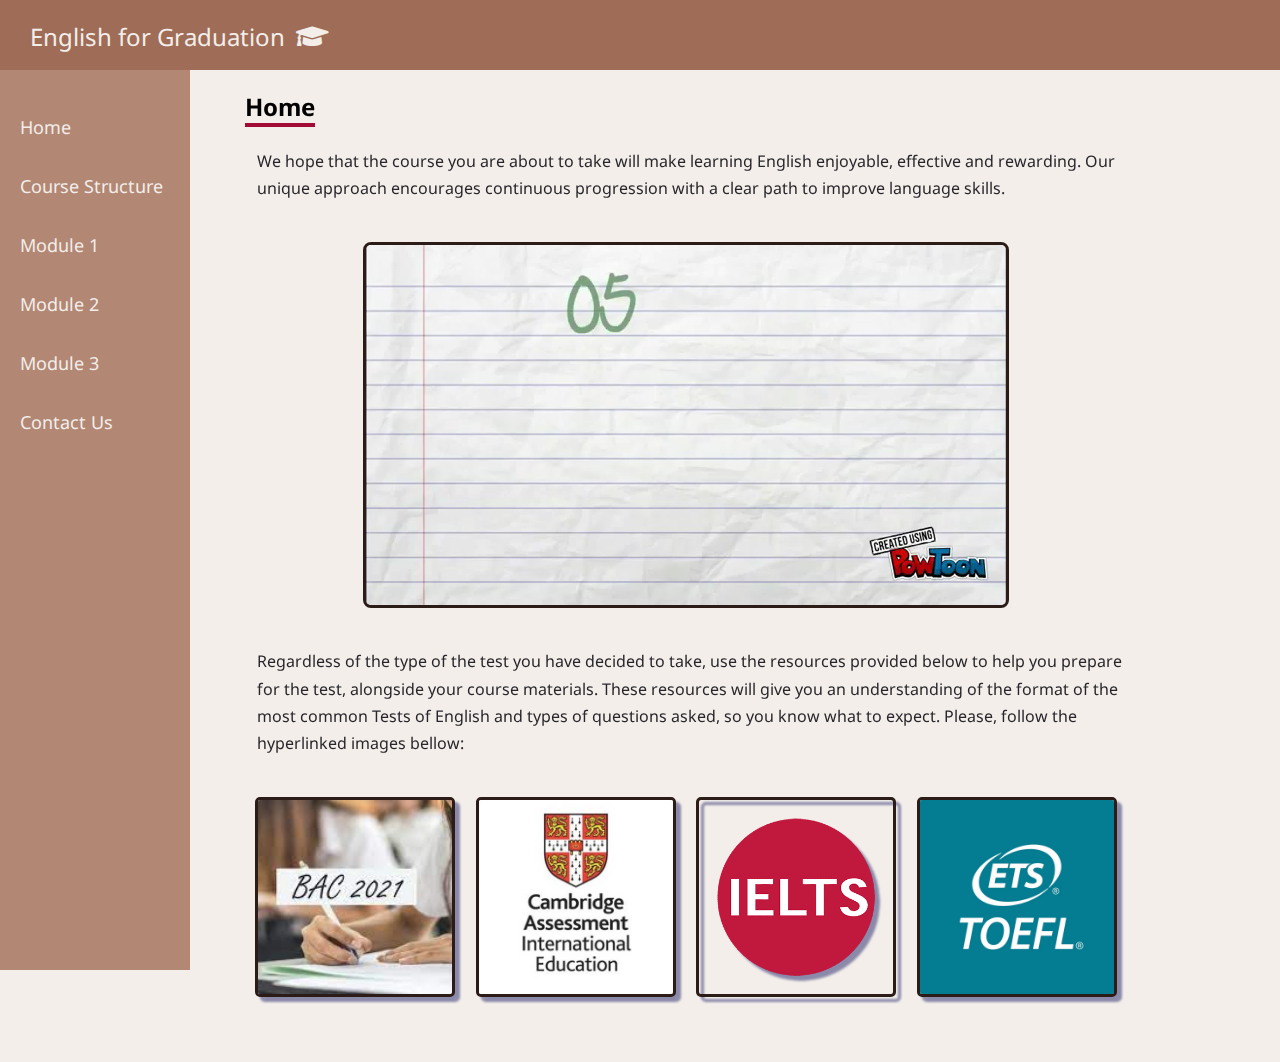
<file: index.html>
<!DOCTYPE html>
<html lang="en">

<head>
    <meta charset="UTF-8">
    <link rel="stylesheet" href="css/style.css" />
    <meta http-equiv="X-UA-Compatible" content="IE=edge" />
    <meta name="viewport" content="width=device-width, initial-scale=1.0" />
    <link rel="stylesheet" href="https://cdnjs.cloudflare.com/ajax/libs/font-awesome/5.15.2/css/all.min.css" />
    <title>English Course 12th Form</title>
</head>

<body>
    <header>
        <a href="index.html">
            English for Graduation
            <i class="fas fa-graduation-cap logo"></i>
        </a>
        <i id="menu-btn" class="fas fa-bars" onclick="show()"></i>
    </header>

    <div class="page-container">
        <aside id="side-menu">

            <a href="index.html">Home</a>
            <a href="pages/evenimente.html">Course Structure</a>
            <a href="pages/module 1.html">Module 1</a>
            <a href="module 2.html">Module 2</a>
            <a href="module 3.html">Module 3</a>
            <a href="pages/contacte.html">Contact us </a>


        </aside>
        <main>
            <h2 class="title">Home</h2>
            <p>We hope that the course you are about to take will make learning English enjoyable, effective and
                rewarding. Our unique approach encourages continuous progression with a clear path to improve language
                skills.
            </p>
            <video class="intro-video" muted autoplay loop src="resources/videoplayback.mp4"></video>
            <p>
                Regardless of the type of the test you have decided to take, use the resources provided below to help you prepare for the test, alongside your course
                materials. These resources will give you an understanding of the format of the most common Tests of
                English and types of questions asked, so you know what to expect. Please, follow the hyperlinked images bellow:
            </p>
            <div class="gallery">
                <a target=_blank
                    href="https://ance.gov.md/content/limba-str%C4%83in%C4%83-teste-pentru-exersare-liceu-2019">
                    <img src="images/bac.jpg">
                </a>
                <a target=_blank href="https://www.cambridgeenglish.org/test-your-english/">
                    <img src="images/cambridge.jpg">
                </a>
                <a target=_blank href="https://www.idpielts.me/free-ielts-practice-test/">
                    <img src="images/IELTS.png">
                </a>
                <a target=_blank href="https://www.toeflgoanywhere.org/toefl-practice">
                    <img src="images/toefl.jpg">
                </a>




            </div>
        </main>
    </div>

    <script src="js/main.js"></script>


</body>



</html>
</file>
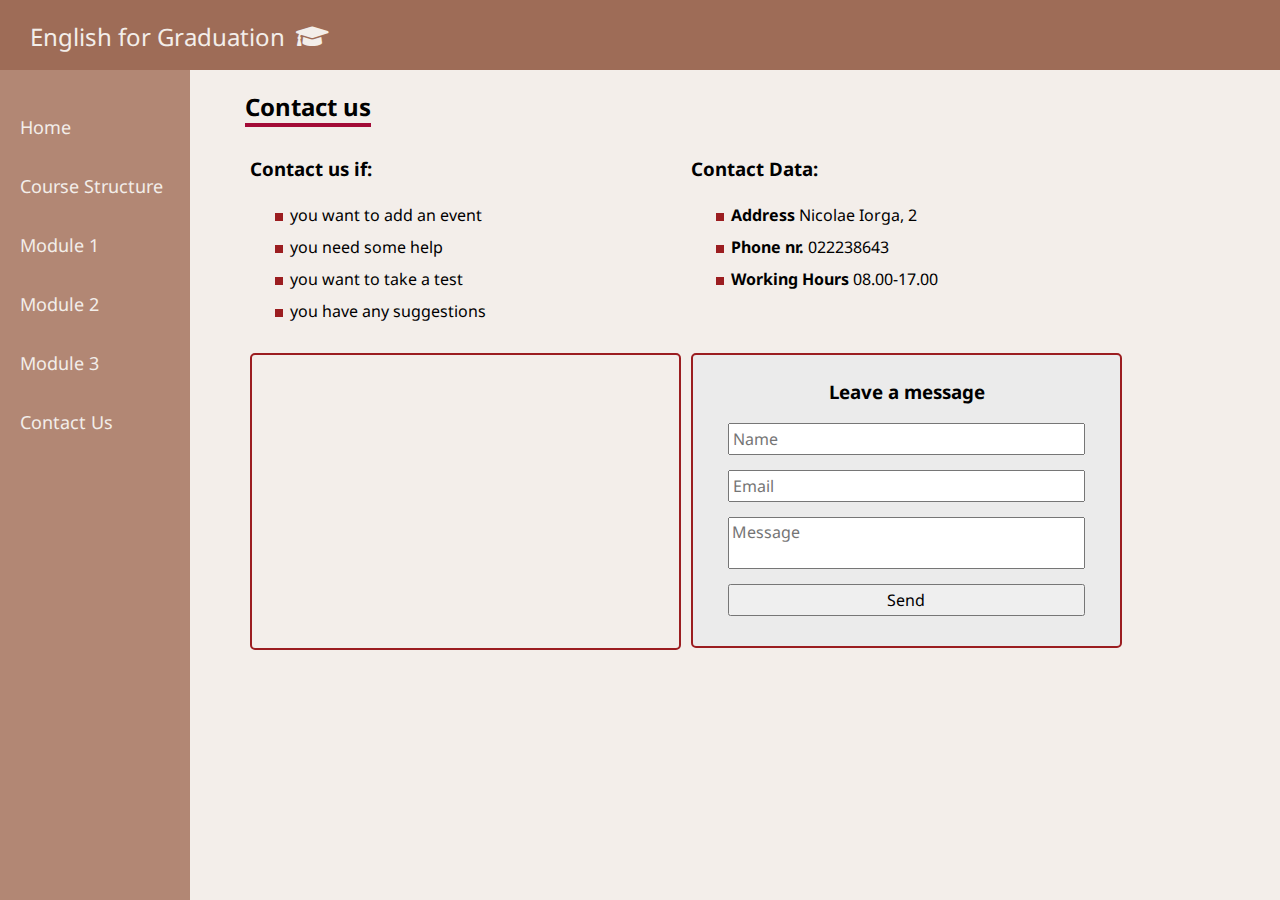
<file: pages/contacte.html>
<!DOCTYPE html>
<html lang="en">

<head>
    <meta charset="UTF-8" />
    <link rel="stylesheet" href="../css/style.css" />
    <meta http-equiv="X-UA-Compatible" content="IE=edge" />
    <meta name="viewport" content="width=device-width, initial-scale=1.0" />
    <link rel="stylesheet" href="https://cdnjs.cloudflare.com/ajax/libs/font-awesome/5.15.2/css/all.min.css" />
    <title>English Course 12th Form</title>
</head>

<body>
    <header>
        <a href="../index.html">
            English for Graduation
            <i class="fas fa-graduation-cap logo"></i>
        </a>
        <i id="menu-btn" class="fas fa-bars" onclick="show()"></i>

    </header>

    <div class="page-container">
        <aside id="side-menu">

            <a href="../index.html">Home</a>
            <a href="evenimente.html">Course Structure</a>
            <a href="module 1.html">Module 1</a>
            <a href="module 2.html">Module 2</a>
            <a href="module 3.html">Module 3</a>
            <a href="contacte.html">Contact us</a>

        </aside>
        <main>
            <h2 class="title">Contact us</h2>

            <div class="row">

                <div class="col-50">
                    <h3>Contact us if:</h3>

                    <ul class="contact-list">
                        <li>you want to add an event</li>
                        <li>you need some help</li>
                        <li>you want to take a test</li>
                        <li>you have any suggestions</li>
                    </ul>

                </div>
                <div class="col-50">
                    <h3>Contact Data:</h3>
                    <ul class="contact-list">
                        <li><b>Address</b> Nicolae Iorga, 2</li>
                        <li><b>Phone nr.</b> 022238643</li>
                        <li><b>Working Hours</b> 08.00-17.00</li>
                    </ul>

                </div>

            </div>

            <div class="row">
                <div class="col-50">
                    <iframe class="map"
                        src="https://www.google.com/maps/embed?pb=!1m18!1m12!1m3!1d2719.995021632205!2d28.81947441562338!3d47.020702736259665!2m3!1f0!2f0!3f0!3m2!1i1024!2i768!4f13.1!3m3!1m2!1s0x40c97dd2b99f5181%3A0xcc14656b2e2d46a7!2sStrada%20Nicolae%20Iorga%202%2C%20Chi%C8%99in%C4%83u%2C%20Moldova!5e0!3m2!1sen!2s!4v1628164732544!5m2!1sen!2s"
                        style="border:0;" allowfullscreen="" loading="lazy"></iframe>
                </div>
                <div class="col-50">

                    <div class="contact-form">
                        <form>
                            <h3 class="centered">Leave a message</h3>
                            <input type="text" placeholder="Name"required/> 
                            <input type="email" placeholder="Email"required/>
                            <textarea placeholder="Message"required></textarea>
                            <input type="submit" value="Send"/>
                        </form>

                    </div>

                </div>

            </div>
        </main>

    </div>

    <script src="../js/main.js"></script>


</body>

</html>
</file>
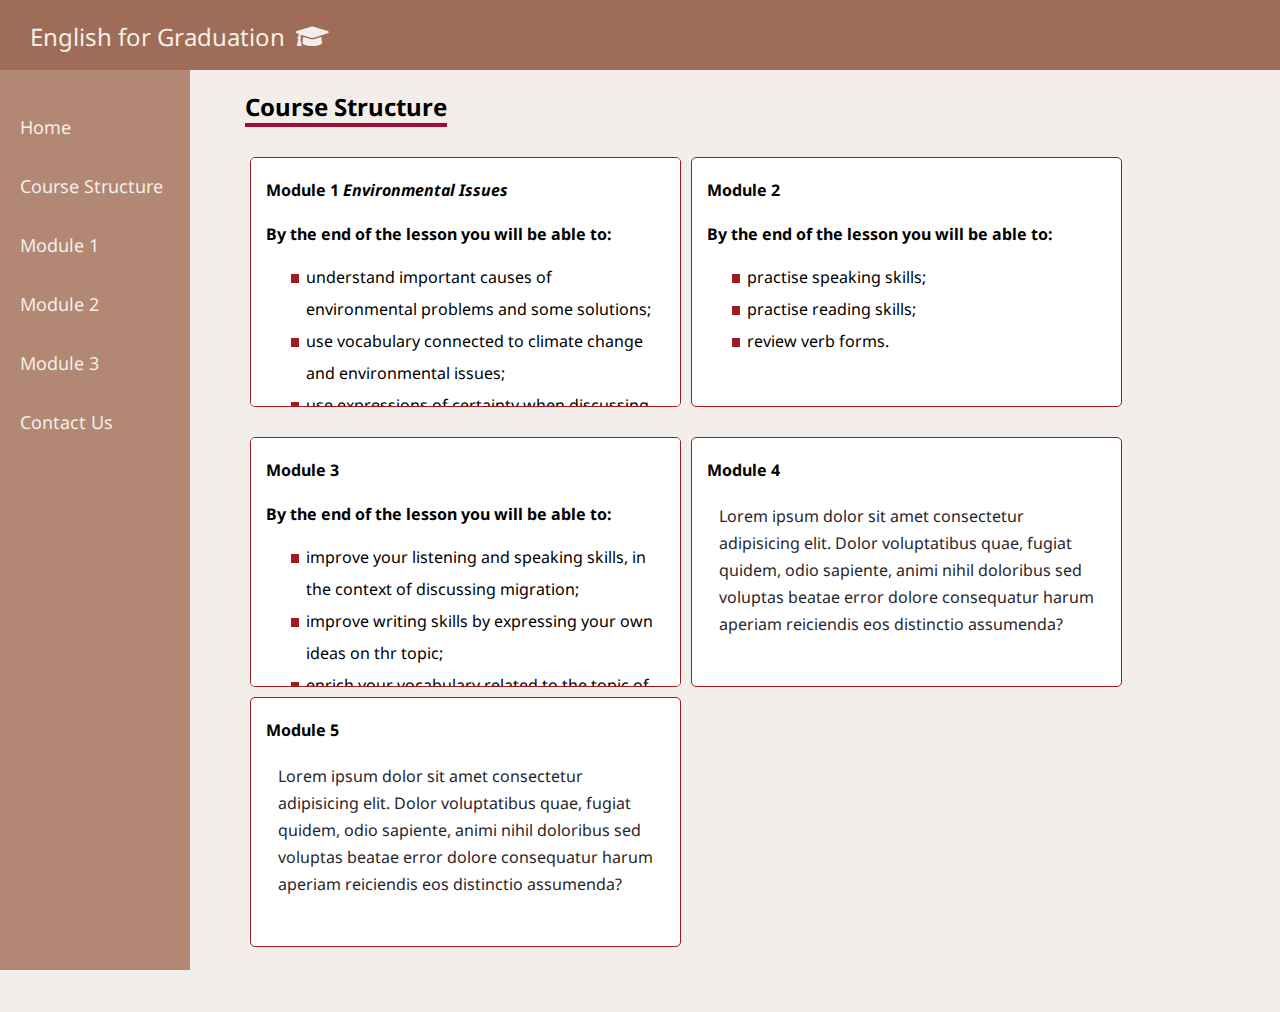
<file: pages/evenimente.html>
<!DOCTYPE html>
<html lang="en">

<head>
    <meta charset="UTF-8" />
    <link rel="stylesheet" href="../css/style.css" />
    <meta http-equiv="X-UA-Compatible" content="IE=edge" />
    <meta name="viewport" content="width=device-width, initial-scale=1.0" />
    <link rel="stylesheet" href="https://cdnjs.cloudflare.com/ajax/libs/font-awesome/5.15.2/css/all.min.css" />
    <title>English Course 12th Form</title>
</head>

<body>
    <header>
        <a href="../index.html">
            English for Graduation
            <i class="fas fa-graduation-cap logo"></i>
        </a>

        <i id="menu-btn" class="fas fa-bars" onclick="show()"></i>

    </header>

    <div class="page-container">
        <aside id="side-menu">

            <a href="../index.html">Home</a>
            <a href="evenimente.html">Course Structure</a>
            <a href="module 1.html">Module 1</a>
            <a href="module 2.html">Module 2</a>
            <a href="module 3.html">Module 3</a>
            <a href="contacte.html">Contact us</a>

        </aside>
        <main>
            <h2 class="title">Course Structure</h2>
            <div class="row row-event">

                <div class="col-50">
                    <div class="event">
                        <h4>Module 1 <i>Environmental Issues</i></h4>
                                            

                            <b>By the end of the lesson you will be able to:</b>

                        <ul class="contact-list">
                            <li>understand important causes of environmental problems and some
                                solutions;</li>
                            <li>use vocabulary connected to climate change and environmental issues;</li>
                            <li>use expressions of certainty when discussing events likely to happen in
                                the future.</li>
                        </ul>
                       
                    </div>

                </div>
                <div class="col-50">
                    <div class="event">
                        <h4>Module 2</h4>
                        <b>By the end of the lesson you will be able to:</b>

                        <ul class="contact-list">
                            <li>practise speaking skills;</li>
                            <li>practise reading skills;</li>
                            <li>review verb forms.</li>
                            
                        </ul>
                    </div>

                </div>





            </div>

            <div class="row row-event">

                <div class="col-50">
                    <div class="event">
                        <h4>Module 3</h4>
                        <b>By the end of the lesson you will be able to:</b>
                        <ul class="contact-list">
                            <li>improve your listening and speaking skills, in the context of discussing migration;</li>                           </li>
                            <li>improve writing skills by expressing your own ideas on thr topic;</li>
                            <li>enrich your vocabulary related to the topic of immigration.</li>
                            
                        </ul>
                    </div>

                </div>
                <div class="col-50">
                    <div class="event">
                        <h4>Module 4</h4>
                        <p>
                            Lorem ipsum dolor sit amet consectetur adipisicing elit. Dolor voluptatibus quae, fugiat
                            quidem,
                            odio sapiente, animi nihil doloribus sed voluptas beatae error dolore consequatur harum
                            aperiam
                            reiciendis eos distinctio assumenda?
                        </p>
                    </div>

                </div>
                <div class="col-50">
                    <div class="event">
                        <h4>Module 5</h4>
                        <p>
                            Lorem ipsum dolor sit amet consectetur adipisicing elit. Dolor voluptatibus quae, fugiat
                            quidem,
                            odio sapiente, animi nihil doloribus sed voluptas beatae error dolore consequatur harum
                            aperiam
                            reiciendis eos distinctio assumenda?
                        </p>
                    </div>

                </div>





            </div>
        </main>
    </div>

    <script src="../js/main.js"></script>


</body>

</html>
</file>
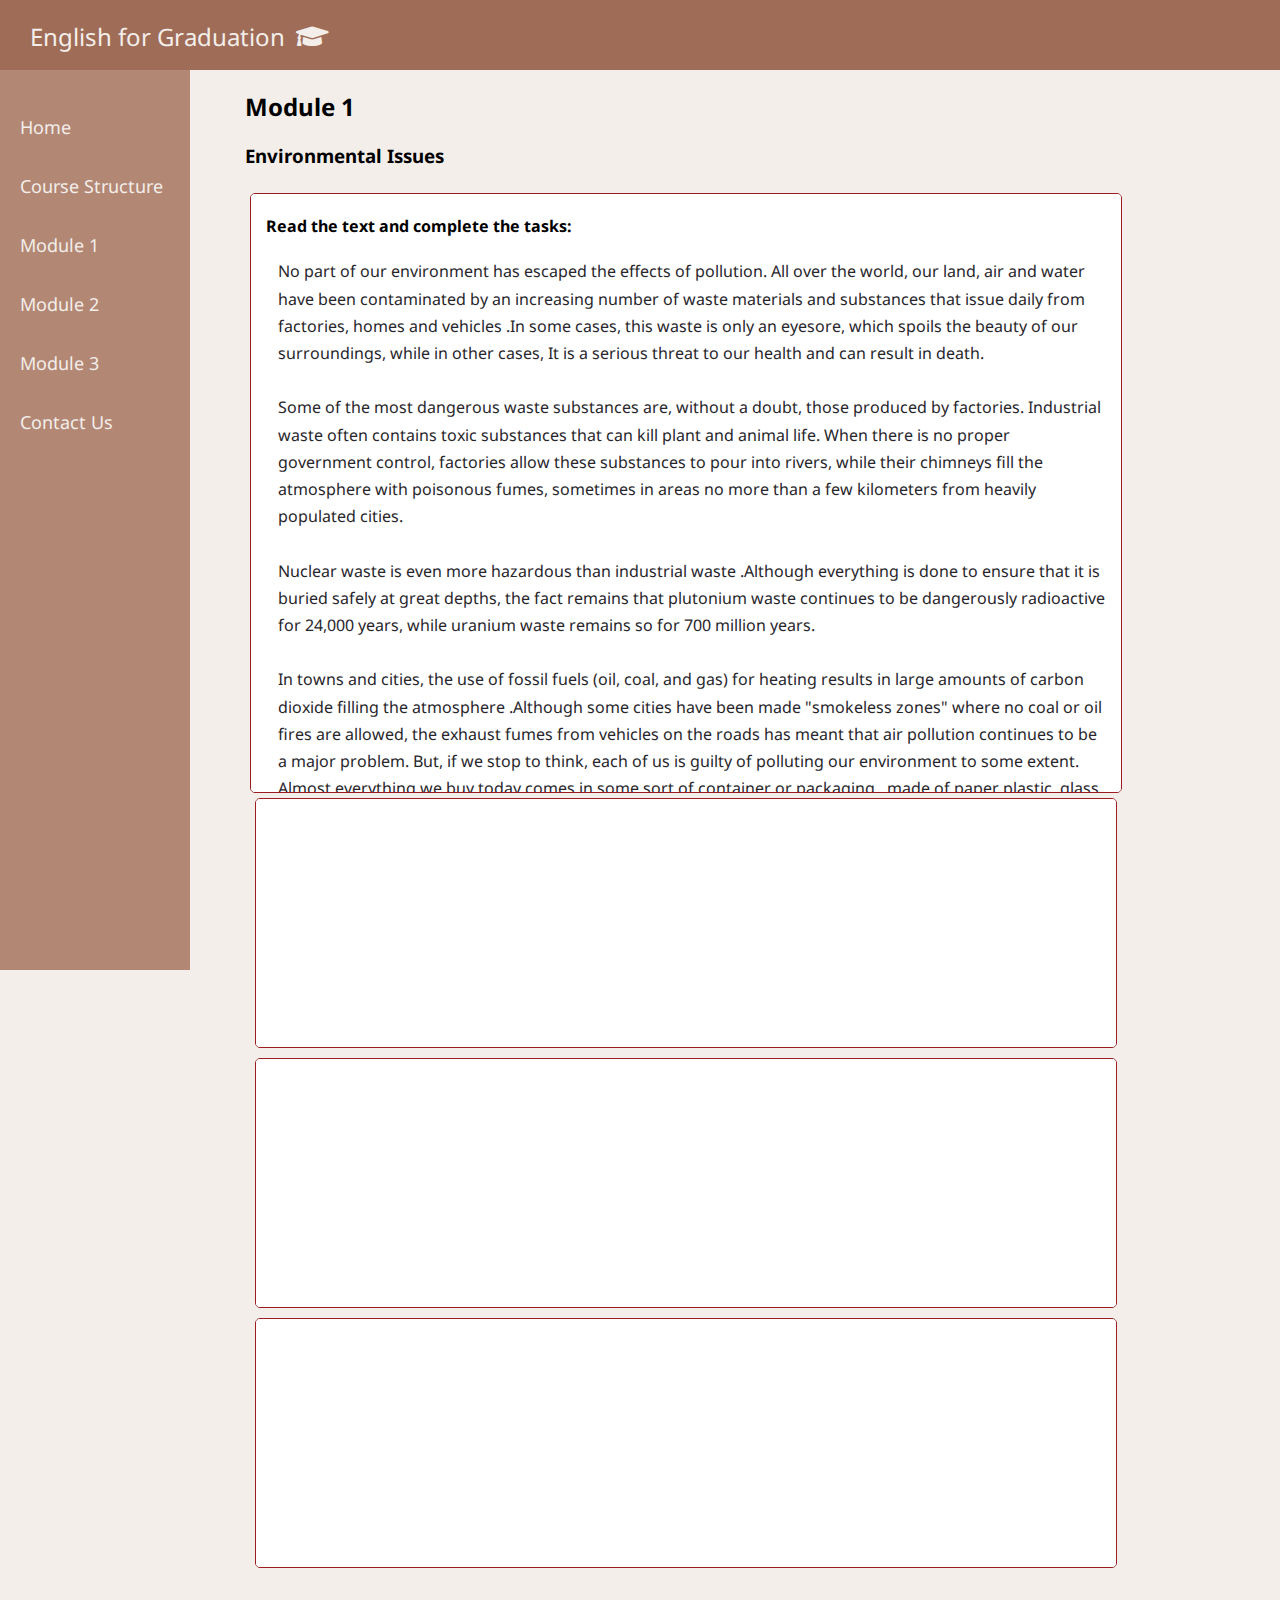
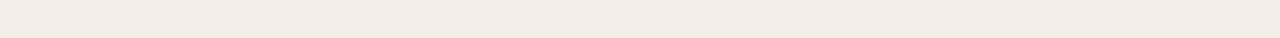
<file: pages/module 1.html>
<!DOCTYPE html>
<html lang="en">

<head>
    <meta charset="UTF-8" />
    <link rel="stylesheet" href="../css/style.css" />
    <meta http-equiv="X-UA-Compatible" content="IE=edge" />
    <meta name="viewport" content="width=device-width, initial-scale=1.0" />
    <link rel="stylesheet" href="https://cdnjs.cloudflare.com/ajax/libs/font-awesome/5.15.2/css/all.min.css" />
    <title>English Course 12th Form</title>
</head>

<body>
    <header>
        <a href="../index.html">
            English for Graduation
            <i class="fas fa-graduation-cap logo"></i>
        </a>
        <i id="menu-btn" class="fas fa-bars" onclick="show()"></i>

    </header>

    <div class="page-container">
        <aside id="side-menu">

            <a href="../index.html">Home</a>
            <a href="evenimente.html">Course Structure</a>
            <a href="module 1.html">Module 1</a>
            <a href="module 2.html">Module 2</a>
            <a href="module 3.html">Module 3</a>
            <a href="contacte.html">Contact us</a>

        </aside>
        <main>
            <h2>Module 1 </h2>
            <h3>Environmental Issues</h3>
            <div class="row row-event">

                <div class="col-100">
                    <div class="event big">
                        <h4>Read the text and complete the tasks:</h4>
                        <p> No part of our environment has escaped the effects of pollution. All over the world, our
                            land, air and water have been contaminated by an increasing number of waste materials and
                            substances that issue daily from factories, homes and vehicles .In some cases, this waste is
                            only an eyesore, which spoils the beauty of our surroundings, while in other cases, It is a
                            serious threat to our health and can result in death.
                            <br><br>
                            Some of the most dangerous waste substances are, without a doubt, those produced by
                            factories. Industrial waste often contains toxic substances that can kill plant and animal
                            life. When there is no proper government control, factories allow these substances to pour
                            into rivers, while their chimneys fill the atmosphere with poisonous fumes, sometimes in
                            areas no more than a few kilometers from heavily populated cities.
                            <br><br>

                            Nuclear waste is even more hazardous than industrial waste .Although everything is done to
                            ensure that it is buried safely at great depths, the fact remains that plutonium waste
                            continues to be dangerously radioactive for 24,000 years, while uranium waste remains so for
                            700 million years.
                            <br><br>
                            In towns and cities, the use of fossil fuels (oil, coal, and gas) for heating results in
                            large amounts of carbon dioxide filling the atmosphere .Although some cities have been made
                            "smokeless zones" where no coal or oil fires are allowed, the exhaust fumes from vehicles on
                            the roads has meant that air pollution continues to be a major problem.
                            But, if we stop to think, each of us is guilty of polluting our environment to some extent.
                            Almost everything we buy today comes in some sort of container or packaging , made of paper
                            plastic, glass ,or aluminium which we usually throw away .Besides being expensive to
                            collect, many of these materials -especially plastic , glass and aluminium -are very
                            difficult to get rid of and lie in huge dumps on the outskirts of many cities , one of the
                            ugliest types of pollution. Attempts have been made to encourage factories to recycle these
                            materials , but few have shown any interest.
                            <br><br>
                            How much longer can we allow this pollution to continue? Scientists tell us that the
                            increased amount of carbon dioxide in the atmosphere may soon have disastrous effects. They
                            fear that it will raise average temperatures around the world and cause the polar ice caps
                            to melt .If this happens, they say the level of the world's oceans will rise by twelve to
                            eighteen feet (four to six meters ), and vast populated areas of our planet will be covered
                            by water. Can we afford to make such risks by continuing to pollute our environment?
                        </p>

                    </div>
                    <div class="col-100">
                        <div class="event">

                            <iframe src="https://tolicodoinaprometeumd.h5p.com/content/1291395281670083237/embed"
                                width="100%" height="100%" frameborder="0" allowfullscreen="allowfullscreen"
                                allow="geolocation *; microphone *; camera *; midi *; encrypted-media *"></iframe>
                            <script src="https://tolicodoinaprometeumd.h5p.com/js/h5p-resizer.js"
                                charset="UTF-8"></script>
                        </div>
                    </div>

                    <div class="col-100">
                        <div class="event">

                            <iframe src="https://tolicodoinaprometeumd.h5p.com/content/1291399527291471067/embed"
                                width="1088" height="637" frameborder="0" allowfullscreen="allowfullscreen"
                                allow="geolocation *; microphone *; camera *; midi *; encrypted-media *"></iframe>
                            <script src="https://tolicodoinaprometeumd.h5p.com/js/h5p-resizer.js"
                                charset="UTF-8"></script>
                        </div>
                    </div>

                    <div class="col-100">
                        <div class="event">

                            <iframe src="https://tolicodoinaprometeumd.h5p.com/content/1291399539691803377/embed"
                                width="1088" height="637" frameborder="0" allowfullscreen="allowfullscreen"
                                allow="geolocation *; microphone *; camera *; midi *; encrypted-media *"></iframe>
                            <script src="https://tolicodoinaprometeumd.h5p.com/js/h5p-resizer.js"
                                charset="UTF-8"></script>
                        </div>
                    </div>


                </div>






            </div>
        </main>
    </div>

    <script src="../js/main.js"></script>


</body>

</html>
</file>
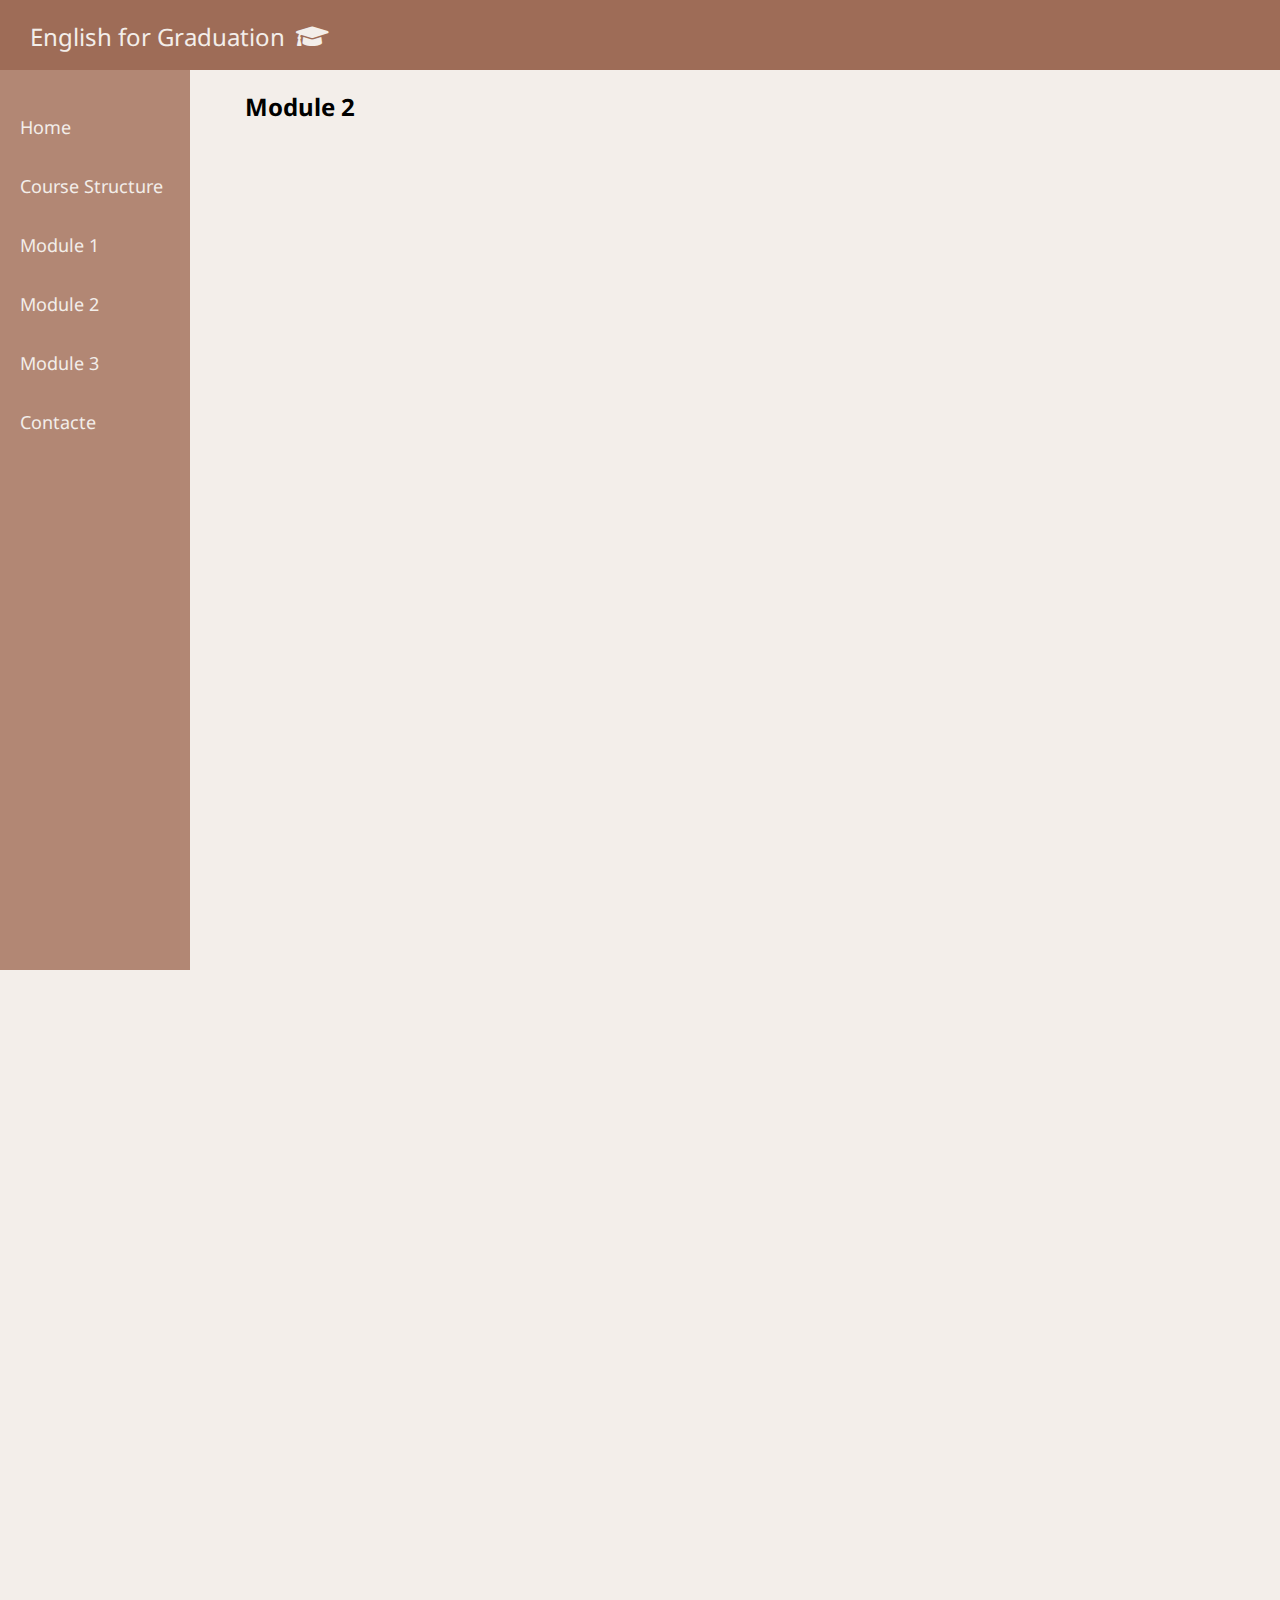
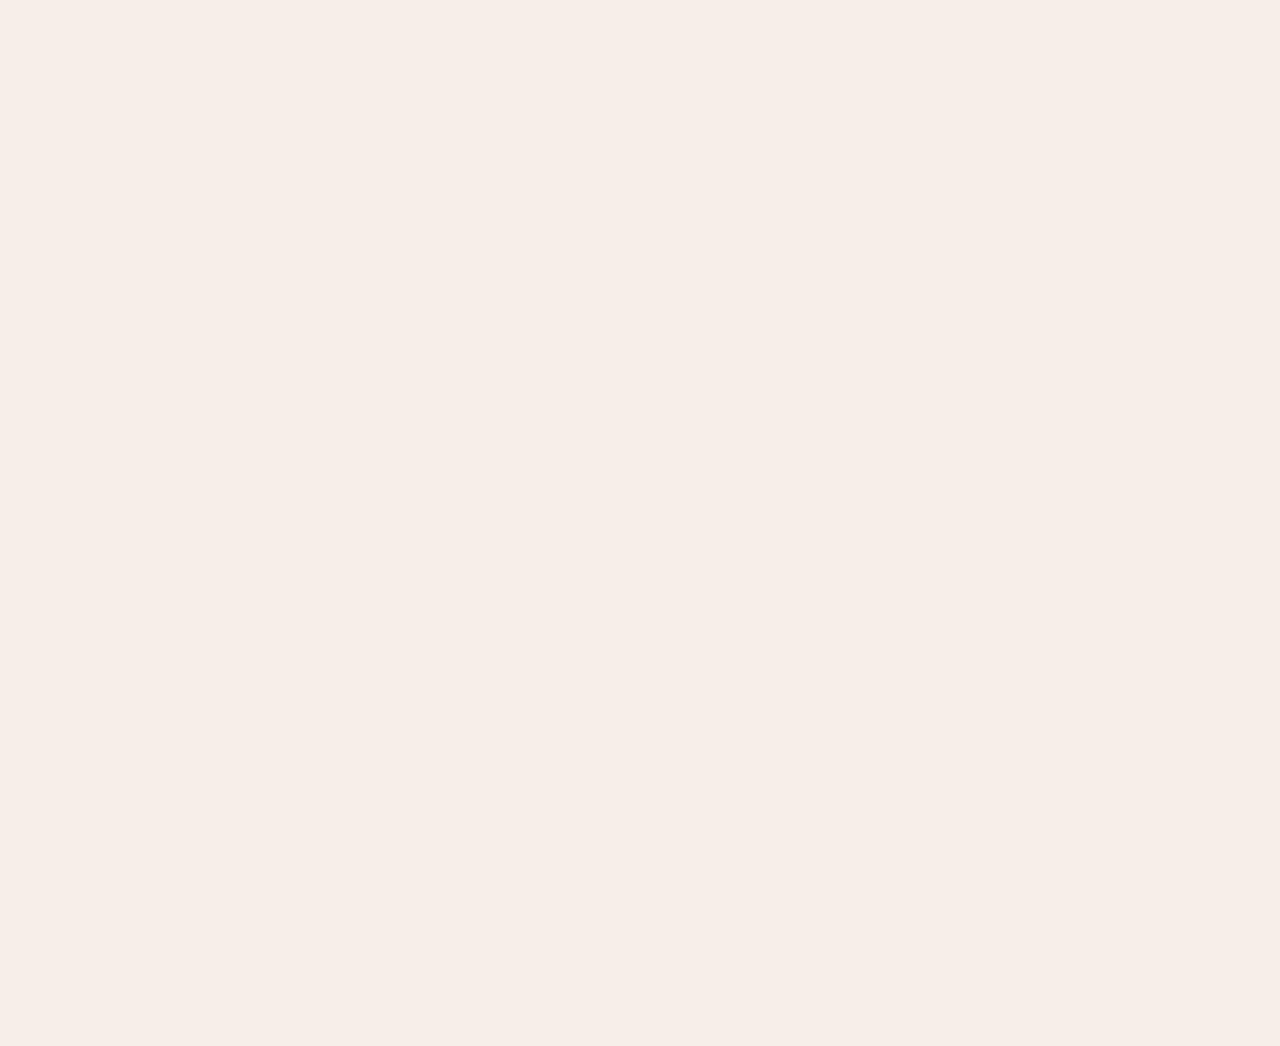
<file: pages/module 2.html>
<!DOCTYPE html>
<html lang="en">

<head>
    <meta charset="UTF-8" />
    <link rel="stylesheet" href="../css/style.css" />
    <meta http-equiv="X-UA-Compatible" content="IE=edge" />
    <meta name="viewport" content="width=device-width, initial-scale=1.0" />
    <link rel="stylesheet" href="https://cdnjs.cloudflare.com/ajax/libs/font-awesome/5.15.2/css/all.min.css" />
    <title>English Course 12th Form</title>
</head>

<body>
    <header>
        <a href="../index.html">
            English for Graduation
            <i class="fas fa-graduation-cap logo"></i>
        </a>
        <i id="menu-btn" class="fas fa-bars" onclick="show()"></i>

    </header>

    <div class="page-container">
        <aside id="side-menu">

            <a href="../index.html">Home</a>
            <a href="evenimente.html">Course Structure</a>
            <a href="module 1.html">Module 1</a>
            <a href="module 2.html">Module 2</a>
            <a href="module 3.html">Module 3</a>
            <a href="contacte.html">Contacte</a>

        </aside>
        <main>
            <h2>Module 2</h2>

            <iframe src="https://h5p.org/h5p/embed/34129" width="1090" height="2438" frameborder="0"
                allowfullscreen="allowfullscreen"
                allow="geolocation *; microphone *; camera *; midi *; encrypted-media *" title="Column"></iframe>
            <script src="https://h5p.org/sites/all/modules/h5p/library/js/h5p-resizer.js" charset="UTF-8"></script>


        </main>
    </div>

    <script src="../js/main.js"></script>

</body>

</html>
</file>
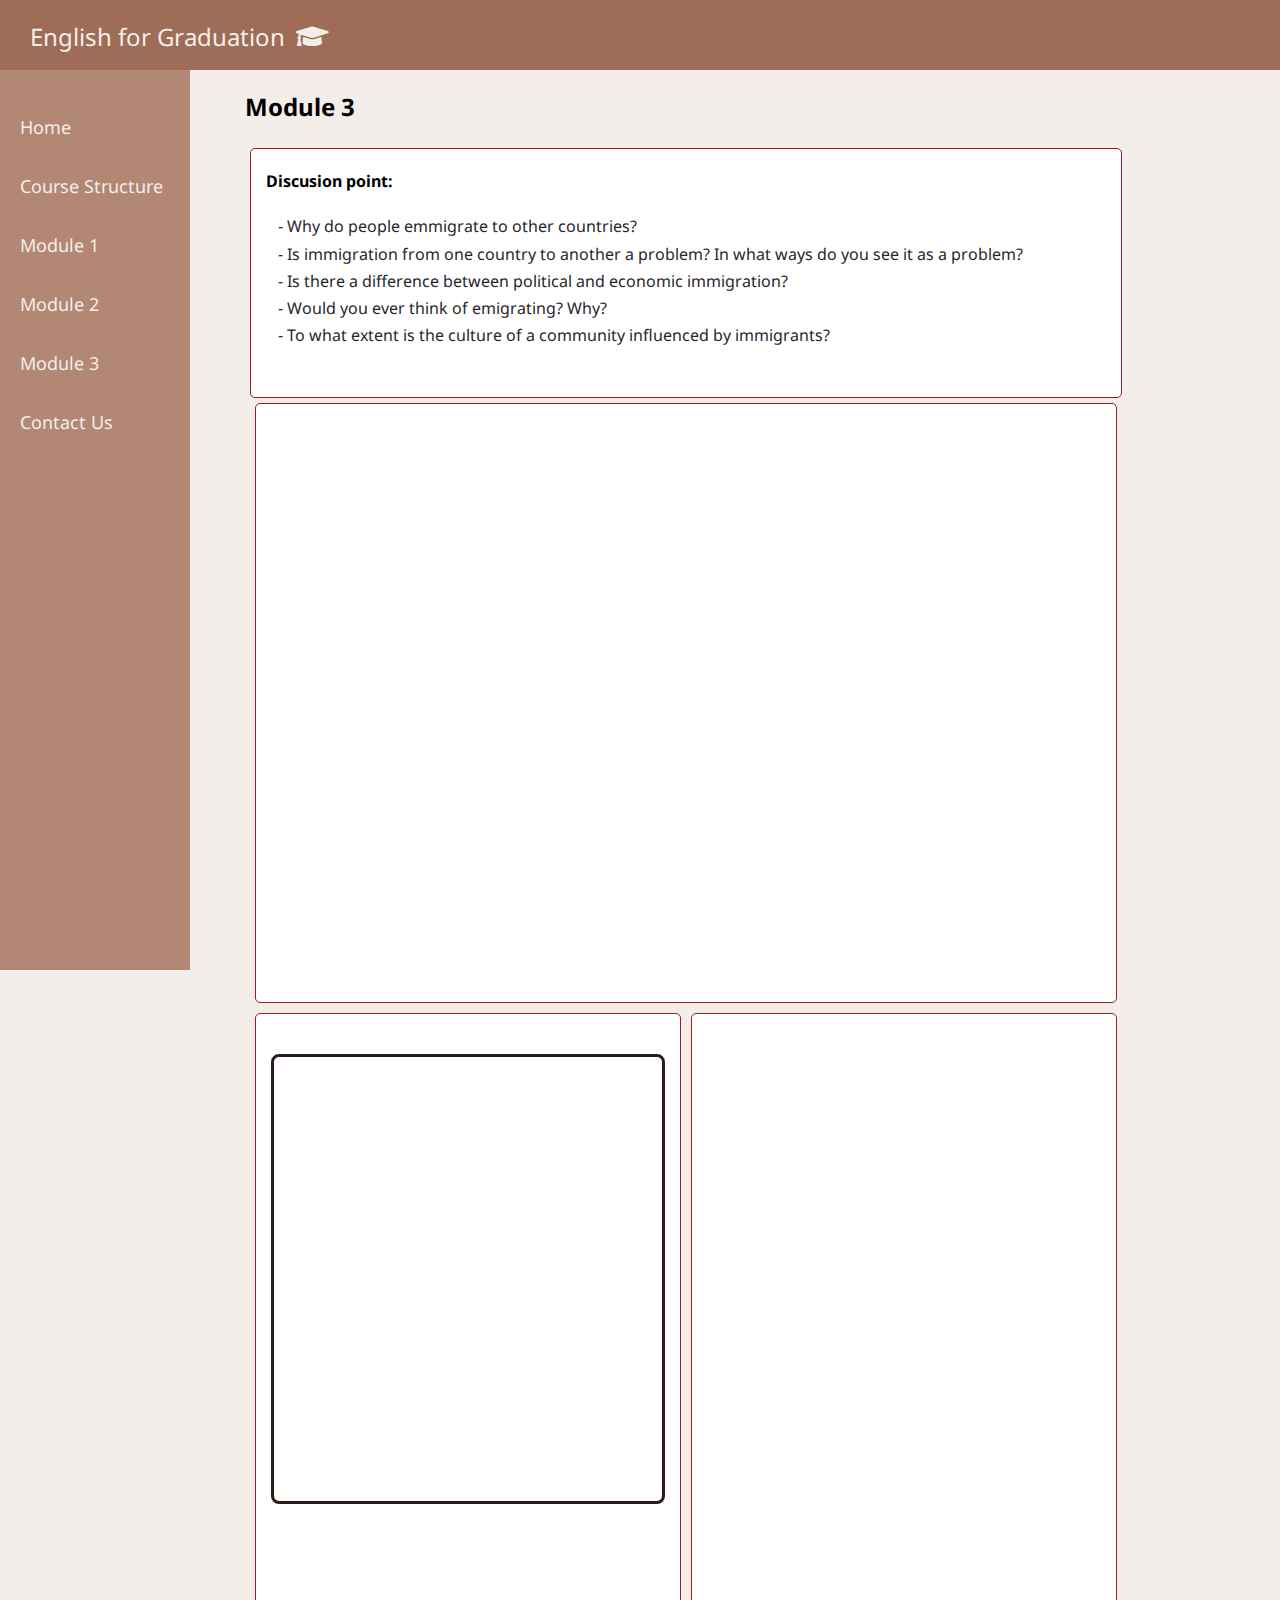
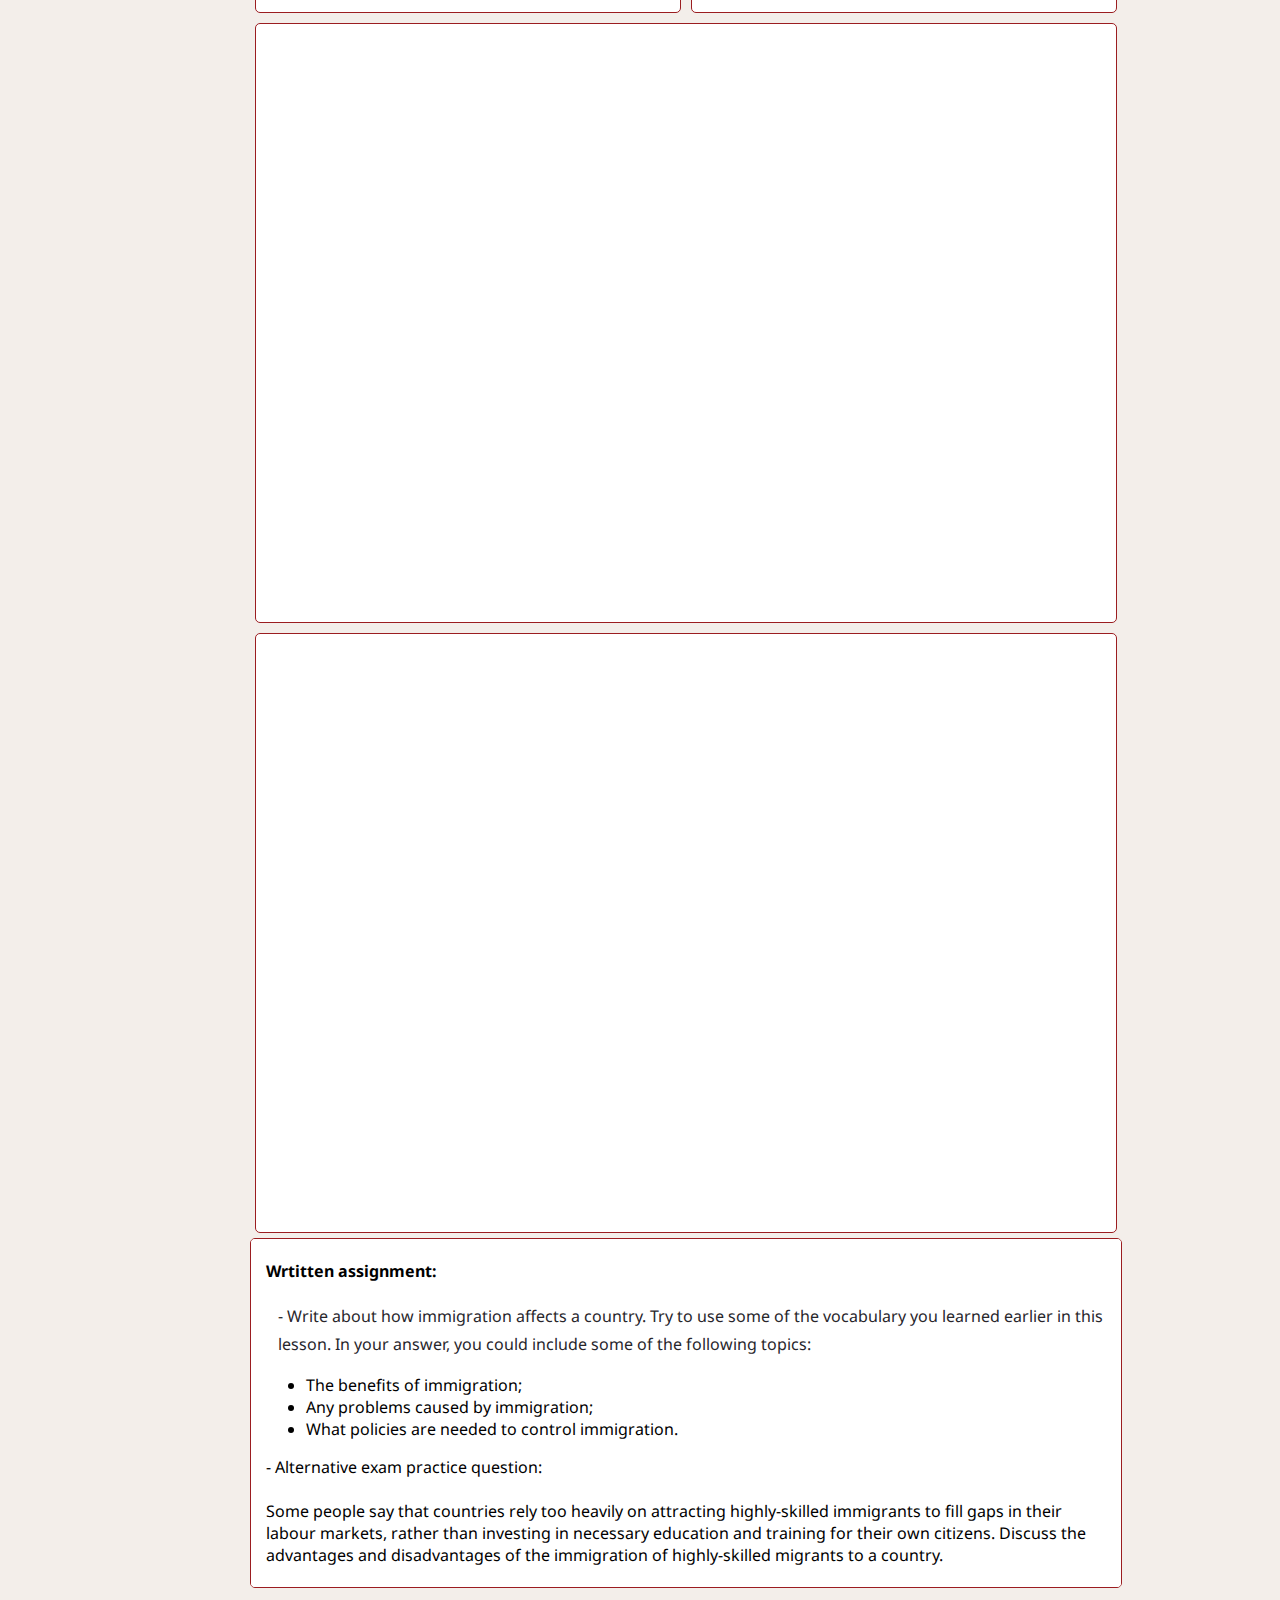
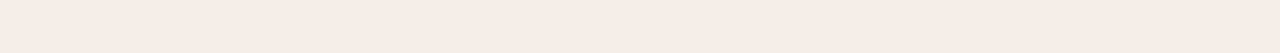
<file: pages/module 3.html>
<!DOCTYPE html>
<html lang="en">

<head>
    <meta charset="UTF-8" />
    <link rel="stylesheet" href="../css/style.css" />
    <meta http-equiv="X-UA-Compatible" content="IE=edge" />
    <meta name="viewport" content="width=device-width, initial-scale=1.0" />
    <link rel="stylesheet" href="https://cdnjs.cloudflare.com/ajax/libs/font-awesome/5.15.2/css/all.min.css" />
    <title>English Course 12th Form</title>
</head>

<body>
    <header>
        <a href="../index.html">
            English for Graduation
            <i class="fas fa-graduation-cap logo"></i>
        </a>
        <i id="menu-btn" class="fas fa-bars" onclick="show()"></i>

    </header>

    <div class="page-container">
        <aside id="side-menu">

            <a href="../index.html">Home</a>
            <a href="evenimente.html">Course Structure</a>
            <a href="module 1.html">Module 1</a>
            <a href="module 2.html">Module 2</a>
            <a href="module 3.html">Module 3</a>
            <a href="contacte.html">Contact us</a>

        </aside>
        <main>
            <h2>Module 3</h2>

            <div class="row row-event">

                <div class="col-100">
                    <div class="event">
                        <h4>Discusion point:</h4>
                        <p> - Why do people emmigrate to other countries?
                            <br>
                            - Is immigration from one country to another a problem? In what ways do you see it as a
                            problem?
                            <br>

                            - Is there a difference between political and economic immigration?
                            <br>
                            - Would you ever think of emigrating? Why?
                            <br>
                            - To what extent is the culture of a community influenced by immigrants?
                        </p>

                    </div>
                    <div class="col-100">
                        <div class="event big">

                            <iframe src="https://quizlet.com/243994275/match/embed?i=33fws9&x=1jj1" height="500"
                                width="100%" style="border:0"></iframe>
                        </div>
                    </div>

                    <div class="col-50">
                        <div class="event big">

                            <iframe class="intro-video" width='640' height='480'
                                src='https://en.islcollective.com/video-lessons/embed/23322' frameborder='0'
                                allowfullscreen></iframe>
                        </div>
                    </div>

                    <div class="col-50">
                        <div class="event big">

                            <iframe style="border: none;" src="https://quizizz.com/admin/quiz/601c0dea5def56001bf2c981"
                                width="100%" height="520px" name="iFrame Name">
                            </iframe>
                        </div>
                    </div>

                    <div class="col-100">
                        <div class="event big">

                            <iframe src="https://learningapps.org/watch?app=20635859"
                                style="border:0px;width:100%;height:500px" allowfullscreen="true"
                                webkitallowfullscreen="true" mozallowfullscreen="true">
                            </iframe>
                        </div>
                    </div>

                    <div class="col-100">
                        <div class="event big">

                            <iframe
                                src="https://wordwall.net/embed/5cb71181c7bd4439be90343d0ed2e84d?themeId=1&templateId=8"
                                width="100%" height="500px" frameborder="0" allowfullscreen></iframe>
                        </div>
                    </div>
                    <div class="event medium">
                        <h4>Wrtitten assignment:</h4>
                        <p> - Write about how immigration affects a country. Try to use some of the vocabulary you learned earlier in
                            this lesson. In your answer, you could include some of the following topics:
                            <ul>
                                <li>The benefits of immigration;</li>
                                <li>Any problems caused by immigration;</li>
                                <li>What policies are needed to control immigration.</li>
                            </ul>
                            
                            - Alternative exam practice question:
                            <br><br>
                            Some people say that countries rely too heavily on attracting highly-skilled immigrants to fill gaps in
                            their labour markets, rather than investing in necessary education and training for their own citizens.
                            Discuss the advantages and disadvantages of the immigration of highly-skilled migrants to a country.
                                                       
                        </p>

                    </div>


                </div>






            </div>
        </main>
    </div>

    <script src="../js/main.js"></script>


</body>

</html>
</file>
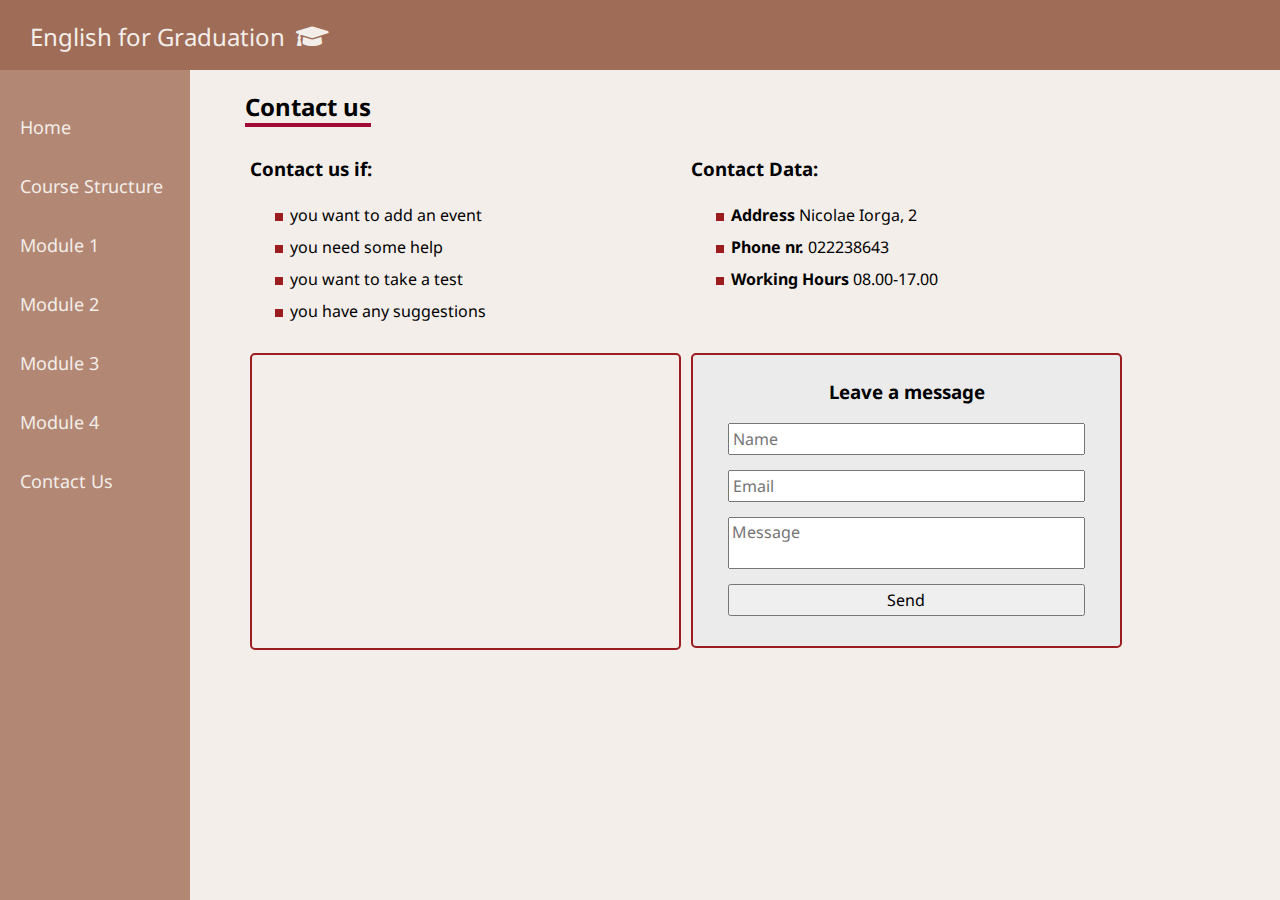
<file: Tolico Doina/pages/contacte.html>
<!DOCTYPE html>
<html lang="en">

<head>
    <meta charset="UTF-8" />
    <link rel="stylesheet" href="../css/style.css" />
    <meta http-equiv="X-UA-Compatible" content="IE=edge" />
    <meta name="viewport" content="width=device-width, initial-scale=1.0" />
    <link rel="stylesheet" href="https://cdnjs.cloudflare.com/ajax/libs/font-awesome/5.15.2/css/all.min.css" />
    <title>English Course 12th Form</title>
</head>

<body>
    <header>
        <a href="../index.html">
            English for Graduation
            <i class="fas fa-graduation-cap logo"></i>
        </a>
        <i id="menu-btn" class="fas fa-bars" onclick="show()"></i>

    </header>

    <div class="page-container">
        <aside id="side-menu">

            <a href="../index.html">Home</a>
            <a href="evenimente.html">Course Structure</a>
            <a href="module 1.html">Module 1</a>
            <a href="module 2.html">Module 2</a>
            <a href="module 3.html">Module 3</a>
            <a href="module 4.html">Module 4</a>
            <a href="contacte.html">Contact us</a>

        </aside>
        <main>
            <h2 class="title">Contact us</h2>

            <div class="row">

                <div class="col-50">
                    <h3>Contact us if:</h3>

                    <ul class="contact-list">
                        <li>you want to add an event</li>
                        <li>you need some help</li>
                        <li>you want to take a test</li>
                        <li>you have any suggestions</li>
                    </ul>

                </div>
                <div class="col-50">
                    <h3>Contact Data:</h3>
                    <ul class="contact-list">
                        <li><b>Address</b> Nicolae Iorga, 2</li>
                        <li><b>Phone nr.</b> 022238643</li>
                        <li><b>Working Hours</b> 08.00-17.00</li>
                    </ul>

                </div>

            </div>

            <div class="row">
                <div class="col-50">
                    <iframe class="map"
                        src="https://www.google.com/maps/embed?pb=!1m18!1m12!1m3!1d2719.995021632205!2d28.81947441562338!3d47.020702736259665!2m3!1f0!2f0!3f0!3m2!1i1024!2i768!4f13.1!3m3!1m2!1s0x40c97dd2b99f5181%3A0xcc14656b2e2d46a7!2sStrada%20Nicolae%20Iorga%202%2C%20Chi%C8%99in%C4%83u%2C%20Moldova!5e0!3m2!1sen!2s!4v1628164732544!5m2!1sen!2s"
                        style="border:0;" allowfullscreen="" loading="lazy"></iframe>
                </div>
                <div class="col-50">

                    <div class="contact-form">
                        <form>
                            <h3 class="centered">Leave a message</h3>
                            <input type="text" placeholder="Name"required/> 
                            <input type="email" placeholder="Email"required/>
                            <textarea placeholder="Message"required></textarea>
                            <input type="submit" value="Send"/>
                        </form>

                    </div>

                </div>

            </div>
        </main>

    </div>

    <script src="../js/main.js"></script>


</body>

</html>
</file>
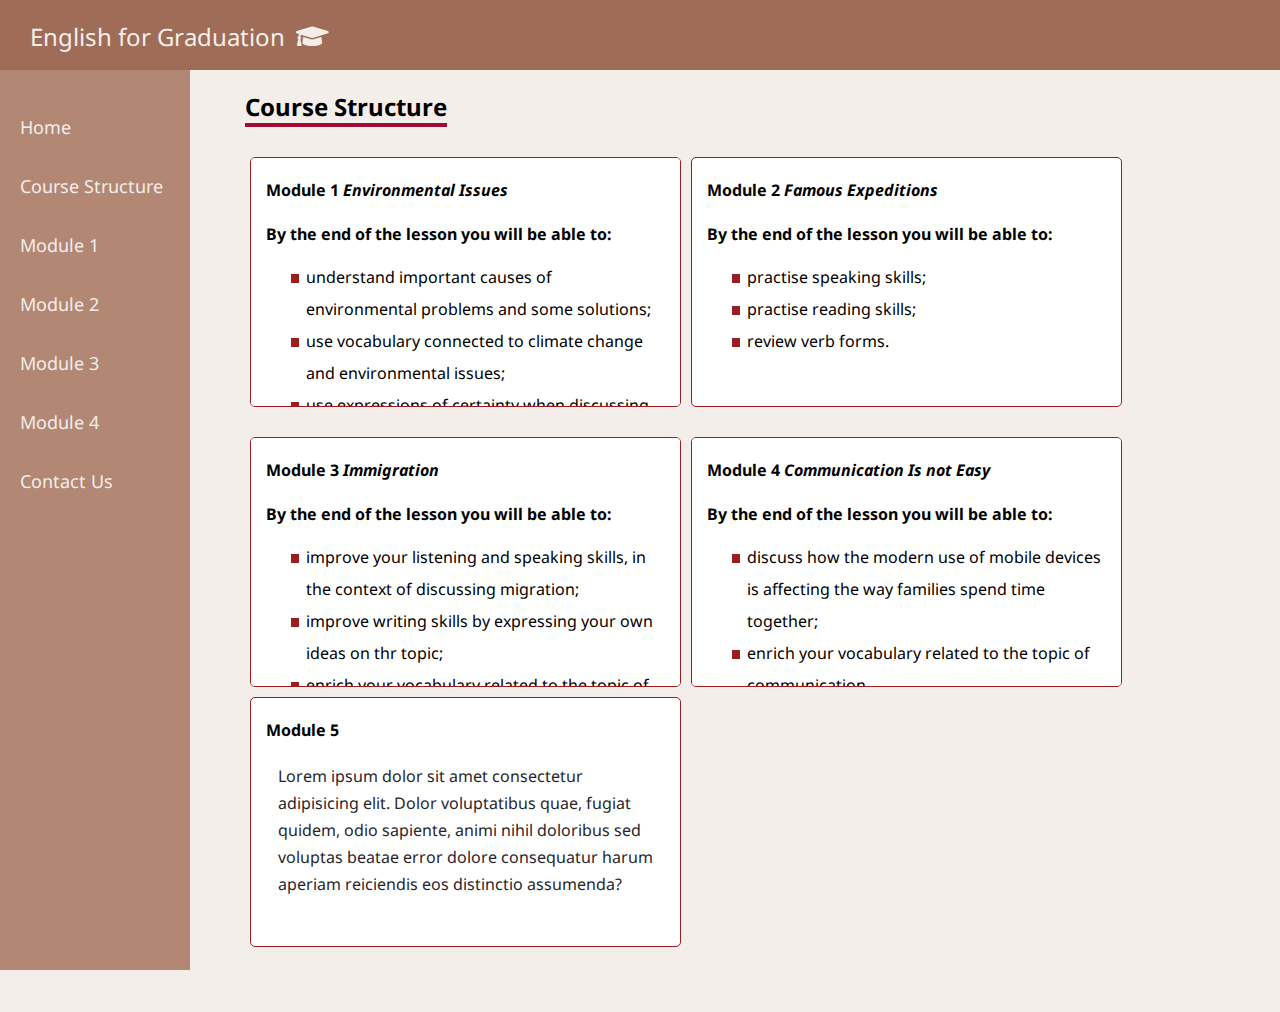
<file: Tolico Doina/pages/evenimente.html>
<!DOCTYPE html>
<html lang="en">

<head>
    <meta charset="UTF-8" />
    <link rel="stylesheet" href="../css/style.css" />
    <meta http-equiv="X-UA-Compatible" content="IE=edge" />
    <meta name="viewport" content="width=device-width, initial-scale=1.0" />
    <link rel="stylesheet" href="https://cdnjs.cloudflare.com/ajax/libs/font-awesome/5.15.2/css/all.min.css" />
    <title>English Course 12th Form</title>
</head>

<body>
    <header>
        <a href="../index.html">
            English for Graduation
            <i class="fas fa-graduation-cap logo"></i>
        </a>

        <i id="menu-btn" class="fas fa-bars" onclick="show()"></i>

    </header>

    <div class="page-container">
        <aside id="side-menu">

            <a href="../index.html">Home</a>
            <a href="evenimente.html">Course Structure</a>
            <a href="module 1.html">Module 1</a>
            <a href="module 2.html">Module 2</a>
            <a href="module 3.html">Module 3</a>
            <a href="module 4.html">Module 4</a>
            <a href="contacte.html">Contact us</a>

        </aside>
        <main>
            <h2 class="title">Course Structure</h2>
            <div class="row row-event">

                <div class="col-50">
                    <div class="event">
                        <h4>Module 1 <i>Environmental Issues</i></h4>


                        <b>By the end of the lesson you will be able to:</b>

                        <ul class="contact-list">
                            <li>understand important causes of environmental problems and some
                                solutions;</li>
                            <li>use vocabulary connected to climate change and environmental issues;</li>
                            <li>use expressions of certainty when discussing events likely to happen in
                                the future.</li>
                        </ul>

                    </div>

                </div>
                <div class="col-50">
                    <div class="event">
                        <h4>Module 2 <i>Famous Expeditions</i></h4>
                        <b>By the end of the lesson you will be able to:</b>

                        <ul class="contact-list">
                            <li>practise speaking skills;</li>
                            <li>practise reading skills;</li>
                            <li>review verb forms.</li>

                        </ul>
                    </div>

                </div>





            </div>

            <div class="row row-event">

                <div class="col-50">
                    <div class="event">
                        <h4>Module 3 <i>Immigration</i></h4>
                        <b>By the end of the lesson you will be able to:</b>
                        <ul class="contact-list">
                            <li>improve your listening and speaking skills, in the context of discussing migration;</li>
                            </li>
                            <li>improve writing skills by expressing your own ideas on thr topic;</li>
                            <li>enrich your vocabulary related to the topic of immigration.</li>

                        </ul>
                    </div>

                </div>
                <div class="col-50">
                    <div class="event">
                        <h4>Module 4 <i>Communication Is not Easy</i></h4>
                        <b>By the end of the lesson you will be able to:</b>
                        <ul class="contact-list">
                            <li> discuss how the modern use of mobile devices is affecting the way families spend
                            time together;</li>                            
                            <li>enrich your vocabulary related to the topic of communication.</li>
                            <li>use mixed tenses properly;</li>
                            

                        </ul>
                        <p>
                            Students read about . The worksheet focuses on reading comprehension, vocabulary, grammar (mixed
                            tenses), and speaking.
                        </p>
                    </div>

                </div>
                <div class="col-50">
                    <div class="event">
                        <h4>Module 5</h4>
                        <p>
                            Lorem ipsum dolor sit amet consectetur adipisicing elit. Dolor voluptatibus quae, fugiat
                            quidem,
                            odio sapiente, animi nihil doloribus sed voluptas beatae error dolore consequatur harum
                            aperiam
                            reiciendis eos distinctio assumenda?
                        </p>
                    </div>

                </div>





            </div>
        </main>
    </div>

    <script src="../js/main.js"></script>


</body>

</html>
</file>
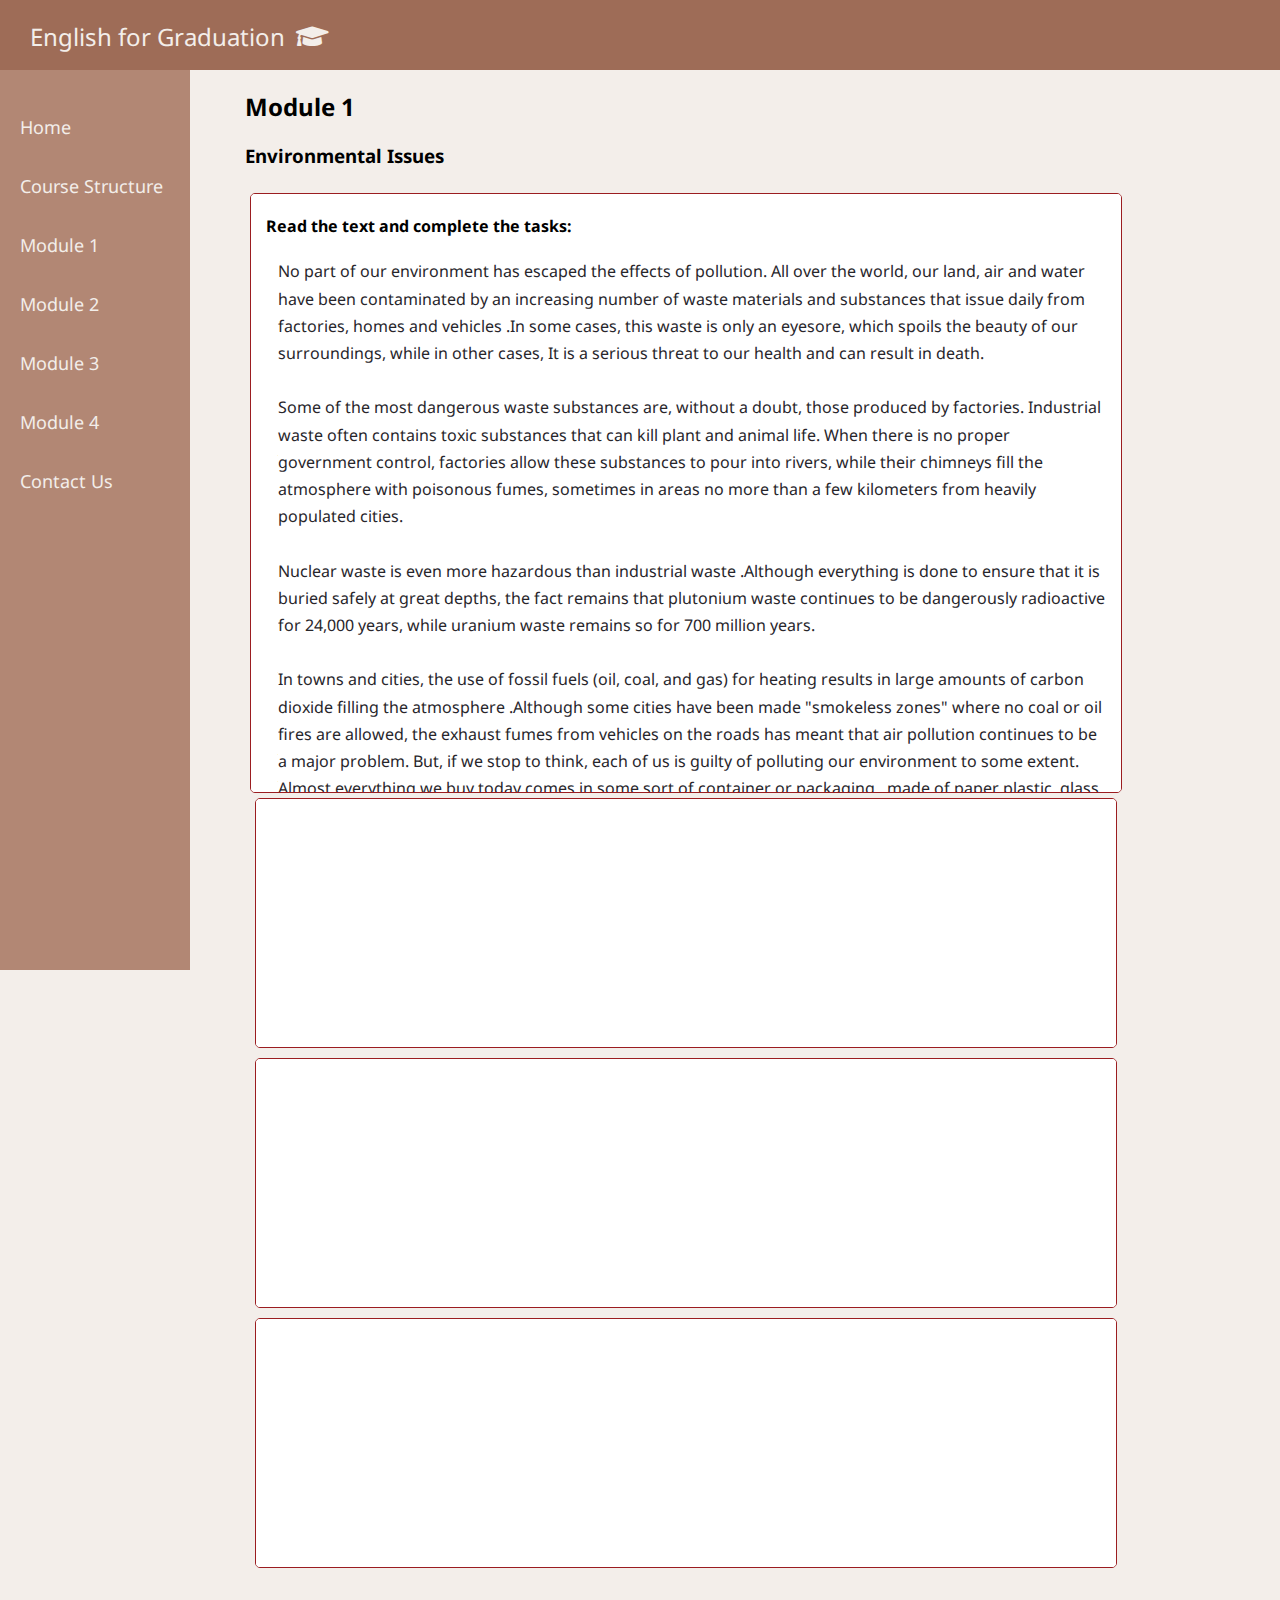
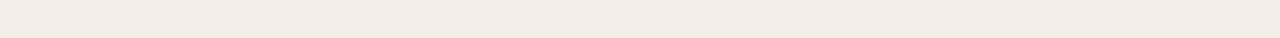
<file: Tolico Doina/pages/module 1.html>
<!DOCTYPE html>
<html lang="en">

<head>
    <meta charset="UTF-8" />
    <link rel="stylesheet" href="../css/style.css" />
    <meta http-equiv="X-UA-Compatible" content="IE=edge" />
    <meta name="viewport" content="width=device-width, initial-scale=1.0" />
    <link rel="stylesheet" href="https://cdnjs.cloudflare.com/ajax/libs/font-awesome/5.15.2/css/all.min.css" />
    <title>English Course 12th Form</title>
</head>

<body>
    <header>
        <a href="../index.html">
            English for Graduation
            <i class="fas fa-graduation-cap logo"></i>
        </a>
        <i id="menu-btn" class="fas fa-bars" onclick="show()"></i>

    </header>

    <div class="page-container">
        <aside id="side-menu">

            <a href="../index.html">Home</a>
            <a href="evenimente.html">Course Structure</a>
            <a href="module 1.html">Module 1</a>
            <a href="module 2.html">Module 2</a>
            <a href="module 3.html">Module 3</a>
            <a href="module 4.html">Module 4</a>
            <a href="contacte.html">Contact us</a>

        </aside>
        <main>
            <h2>Module 1 </h2>
            <h3>Environmental Issues</h3>
            <div class="row row-event">

                <div class="col-100">
                    <div class="event big">
                        <h4>Read the text and complete the tasks:</h4>
                        <p> No part of our environment has escaped the effects of pollution. All over the world, our
                            land, air and water have been contaminated by an increasing number of waste materials and
                            substances that issue daily from factories, homes and vehicles .In some cases, this waste is
                            only an eyesore, which spoils the beauty of our surroundings, while in other cases, It is a
                            serious threat to our health and can result in death.
                            <br><br>
                            Some of the most dangerous waste substances are, without a doubt, those produced by
                            factories. Industrial waste often contains toxic substances that can kill plant and animal
                            life. When there is no proper government control, factories allow these substances to pour
                            into rivers, while their chimneys fill the atmosphere with poisonous fumes, sometimes in
                            areas no more than a few kilometers from heavily populated cities.
                            <br><br>

                            Nuclear waste is even more hazardous than industrial waste .Although everything is done to
                            ensure that it is buried safely at great depths, the fact remains that plutonium waste
                            continues to be dangerously radioactive for 24,000 years, while uranium waste remains so for
                            700 million years.
                            <br><br>
                            In towns and cities, the use of fossil fuels (oil, coal, and gas) for heating results in
                            large amounts of carbon dioxide filling the atmosphere .Although some cities have been made
                            "smokeless zones" where no coal or oil fires are allowed, the exhaust fumes from vehicles on
                            the roads has meant that air pollution continues to be a major problem.
                            But, if we stop to think, each of us is guilty of polluting our environment to some extent.
                            Almost everything we buy today comes in some sort of container or packaging , made of paper
                            plastic, glass ,or aluminium which we usually throw away .Besides being expensive to
                            collect, many of these materials -especially plastic , glass and aluminium -are very
                            difficult to get rid of and lie in huge dumps on the outskirts of many cities , one of the
                            ugliest types of pollution. Attempts have been made to encourage factories to recycle these
                            materials , but few have shown any interest.
                            <br><br>
                            How much longer can we allow this pollution to continue? Scientists tell us that the
                            increased amount of carbon dioxide in the atmosphere may soon have disastrous effects. They
                            fear that it will raise average temperatures around the world and cause the polar ice caps
                            to melt .If this happens, they say the level of the world's oceans will rise by twelve to
                            eighteen feet (four to six meters ), and vast populated areas of our planet will be covered
                            by water. Can we afford to make such risks by continuing to pollute our environment?
                        </p>

                    </div>
                    <div class="col-100">
                        <div class="event">

                            <iframe src="https://tolicodoinaprometeumd.h5p.com/content/1291395281670083237/embed"
                                width="100%" height="100%" frameborder="0" allowfullscreen="allowfullscreen"
                                allow="geolocation *; microphone *; camera *; midi *; encrypted-media *"></iframe>
                            <script src="https://tolicodoinaprometeumd.h5p.com/js/h5p-resizer.js"
                                charset="UTF-8"></script>
                        </div>
                    </div>

                    <div class="col-100">
                        <div class="event">

                            <iframe src="https://tolicodoinaprometeumd.h5p.com/content/1291399527291471067/embed"
                                width="1088" height="637" frameborder="0" allowfullscreen="allowfullscreen"
                                allow="geolocation *; microphone *; camera *; midi *; encrypted-media *"></iframe>
                            <script src="https://tolicodoinaprometeumd.h5p.com/js/h5p-resizer.js"
                                charset="UTF-8"></script>
                        </div>
                    </div>

                    <div class="col-100">
                        <div class="event">

                            <iframe src="https://tolicodoinaprometeumd.h5p.com/content/1291399539691803377/embed"
                                width="1088" height="637" frameborder="0" allowfullscreen="allowfullscreen"
                                allow="geolocation *; microphone *; camera *; midi *; encrypted-media *"></iframe>
                            <script src="https://tolicodoinaprometeumd.h5p.com/js/h5p-resizer.js"
                                charset="UTF-8"></script>
                        </div>
                    </div>


                </div>






            </div>
        </main>
    </div>

    <script src="../js/main.js"></script>


</body>

</html>
</file>
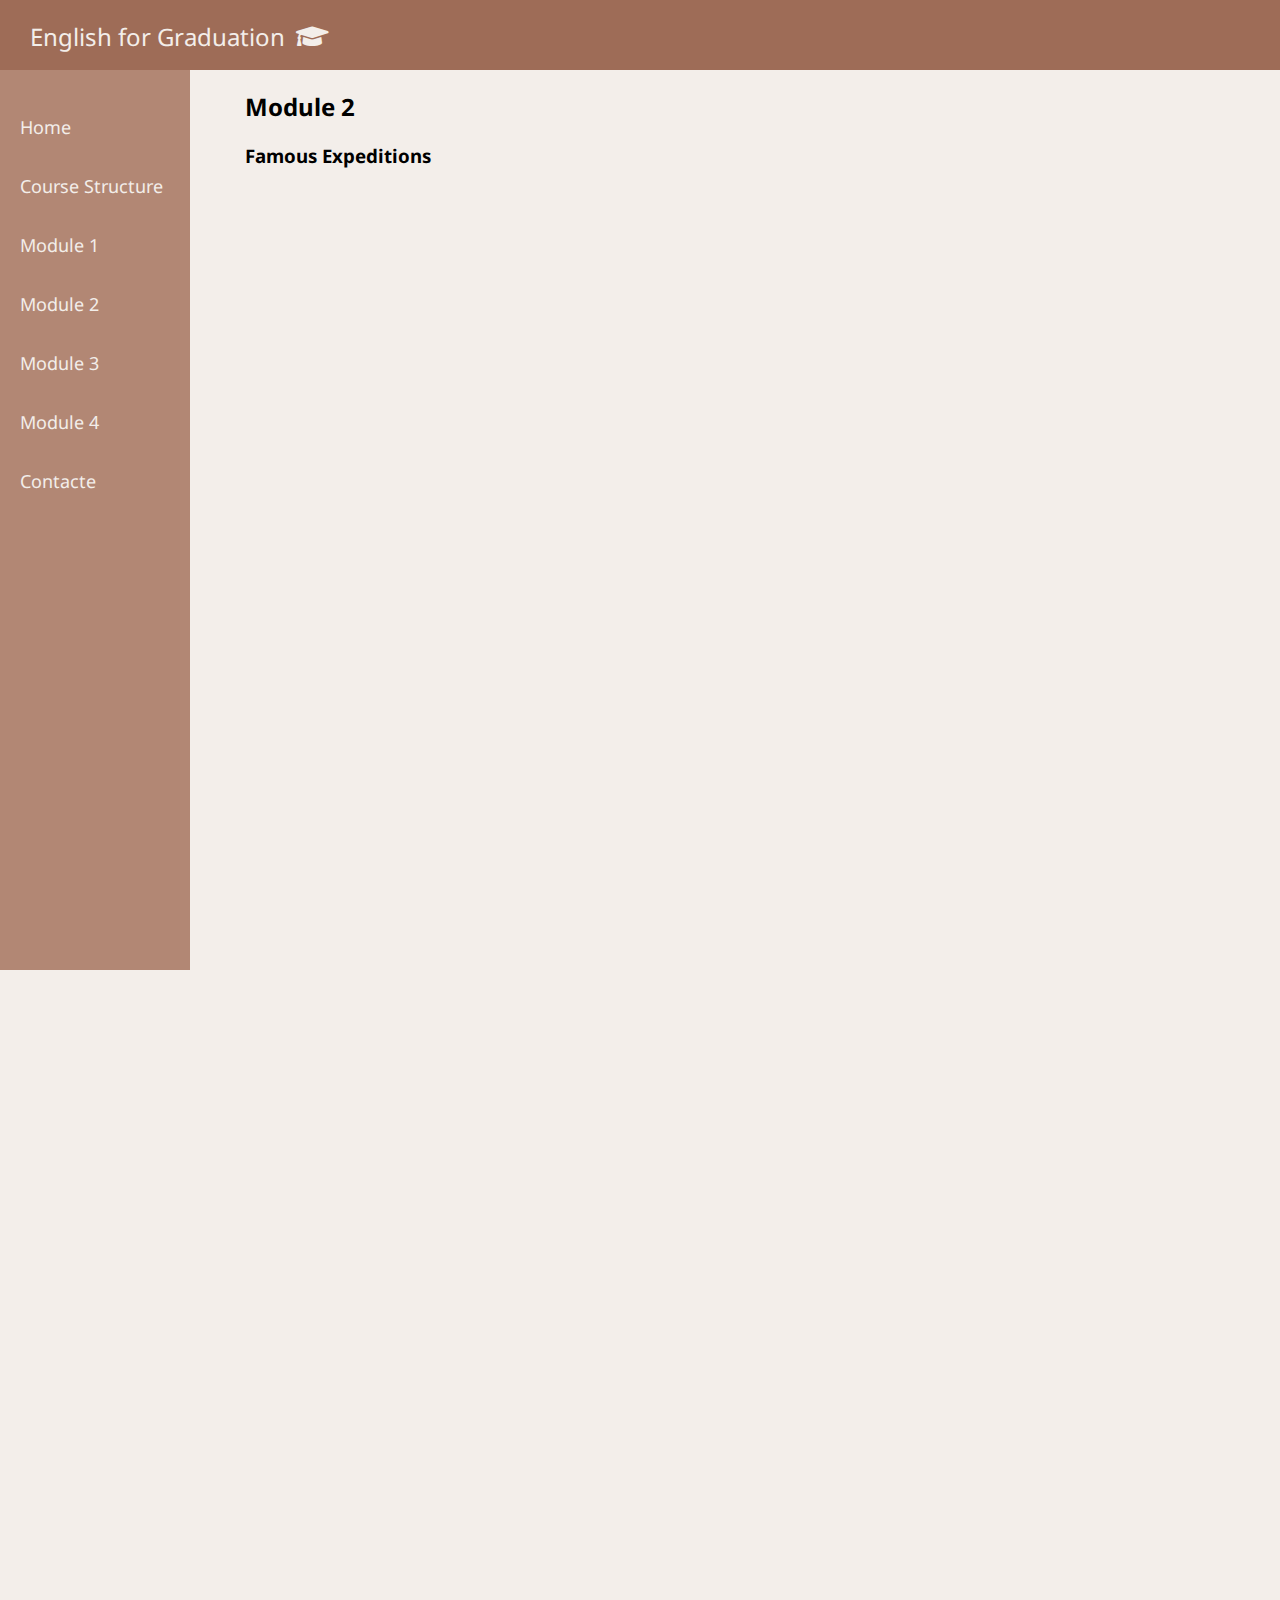
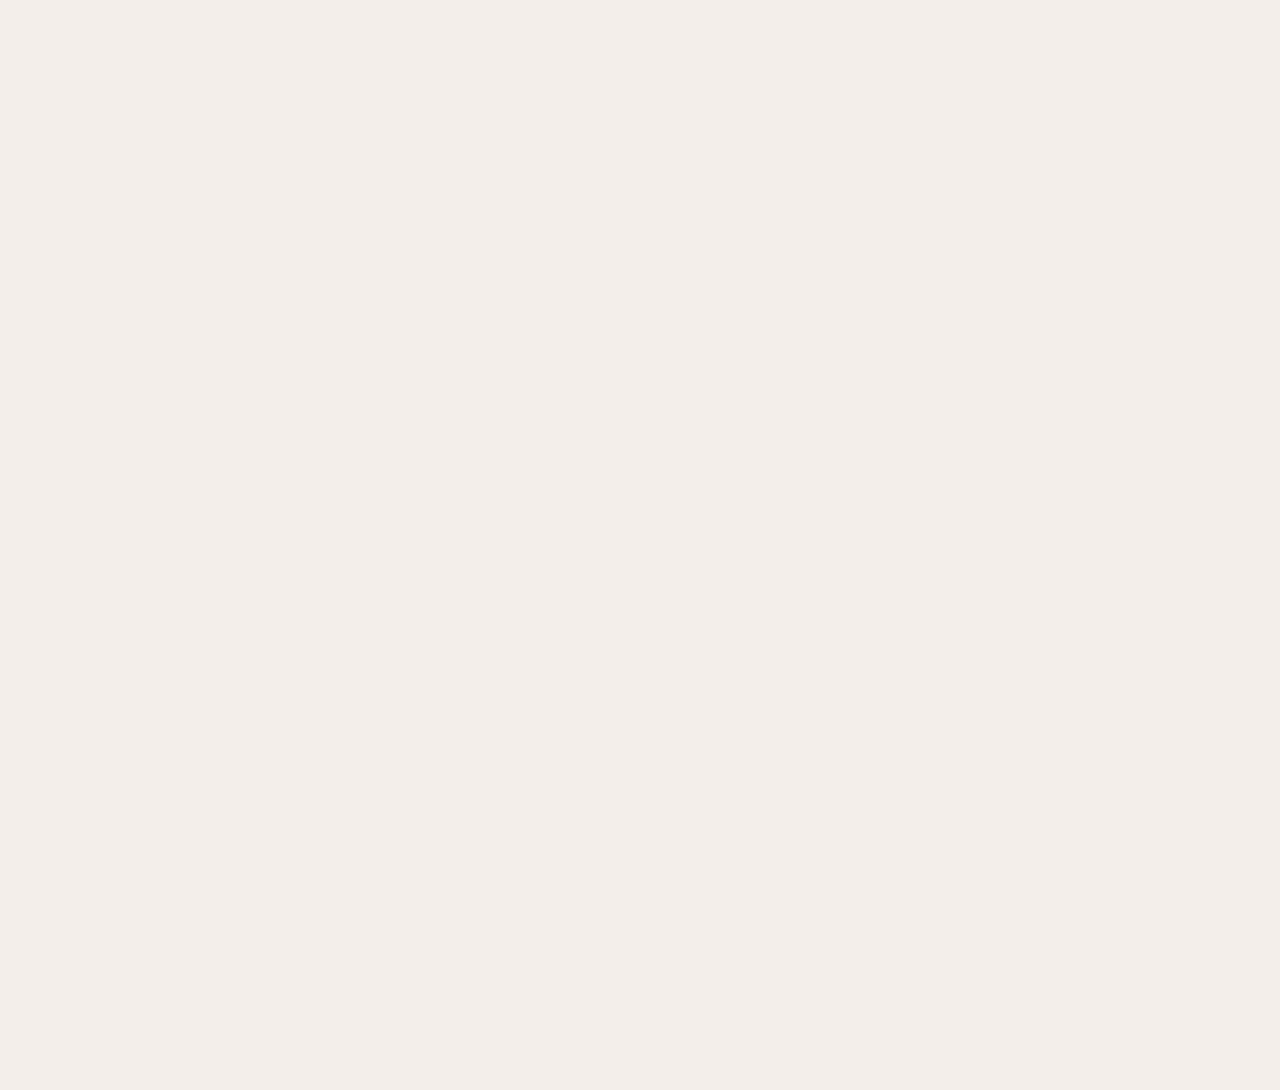
<file: Tolico Doina/pages/module 2.html>
<!DOCTYPE html>
<html lang="en">

<head>
    <meta charset="UTF-8" />
    <link rel="stylesheet" href="../css/style.css" />
    <meta http-equiv="X-UA-Compatible" content="IE=edge" />
    <meta name="viewport" content="width=device-width, initial-scale=1.0" />
    <link rel="stylesheet" href="https://cdnjs.cloudflare.com/ajax/libs/font-awesome/5.15.2/css/all.min.css" />
    <title>English Course 12th Form</title>
</head>

<body>
    <header>
        <a href="../index.html">
            English for Graduation
            <i class="fas fa-graduation-cap logo"></i>
        </a>
        <i id="menu-btn" class="fas fa-bars" onclick="show()"></i>

    </header>

    <div class="page-container">
        <aside id="side-menu">

            <a href="../index.html">Home</a>
            <a href="evenimente.html">Course Structure</a>
            <a href="module 1.html">Module 1</a>
            <a href="module 2.html">Module 2</a>
            <a href="module 3.html">Module 3</a>
            <a href="module 4.html">Module 4</a>
            <a href="contacte.html">Contacte</a>

        </aside>
        <main>
            <h2>Module 2</h2>
            <h3>Famous Expeditions</h3>

            <iframe src="https://h5p.org/h5p/embed/34129" width="1090" height="2438" frameborder="0"
                allowfullscreen="allowfullscreen"
                allow="geolocation *; microphone *; camera *; midi *; encrypted-media *" title="Column"></iframe>
            <script src="https://h5p.org/sites/all/modules/h5p/library/js/h5p-resizer.js" charset="UTF-8"></script>


        </main>
    </div>

    <script src="../js/main.js"></script>

</body>

</html>
</file>
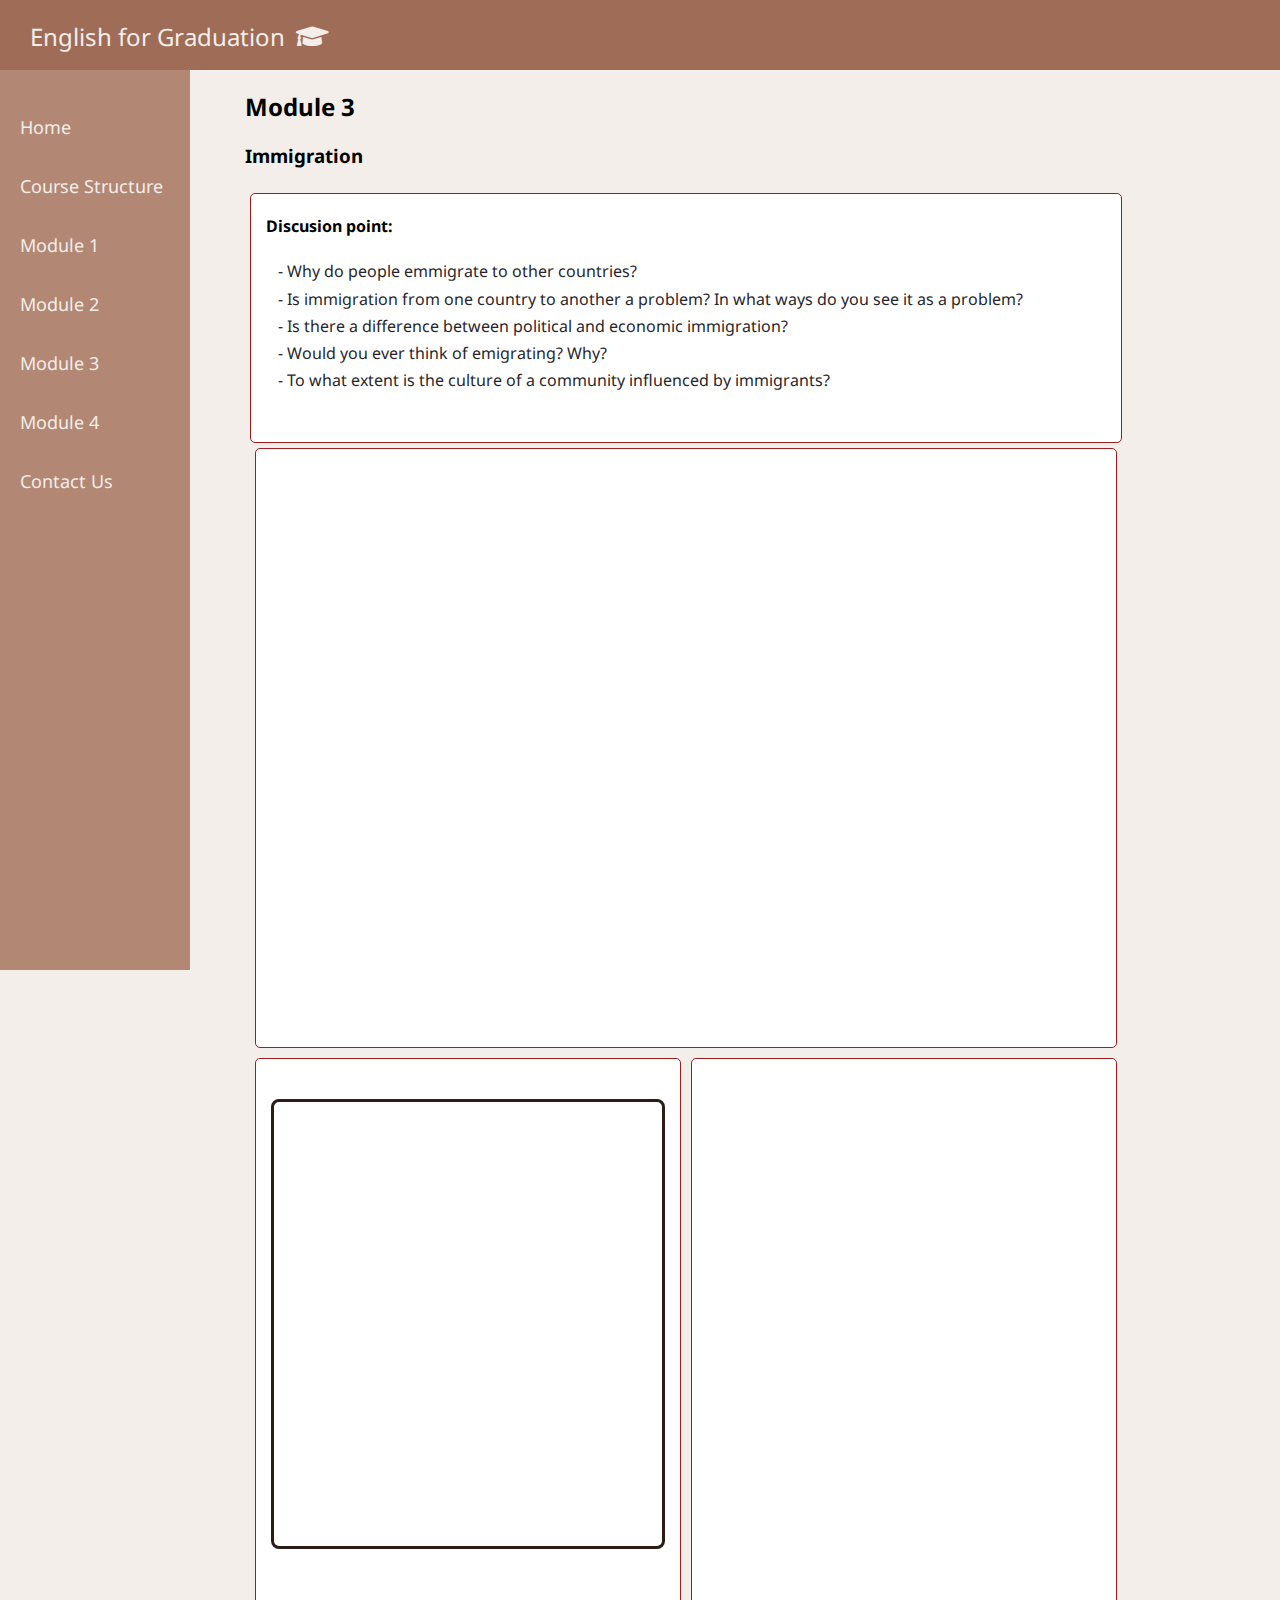
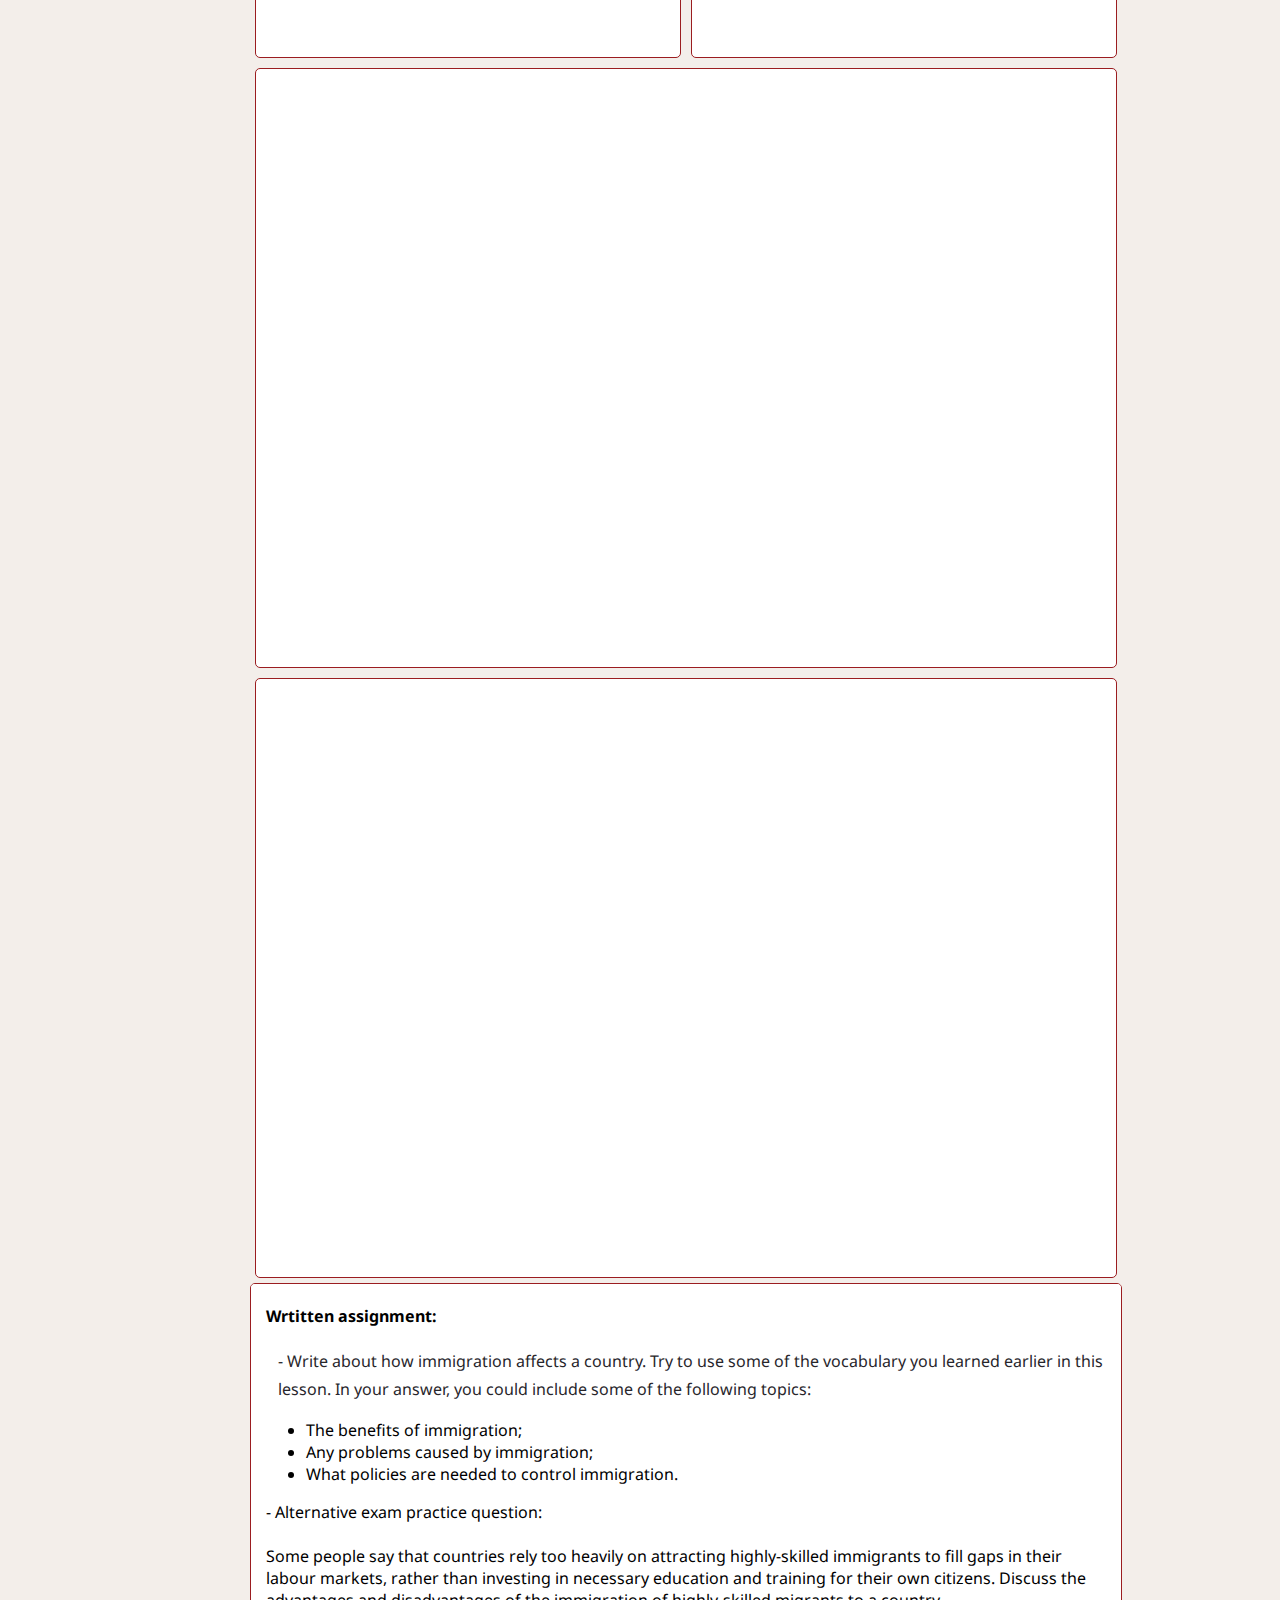
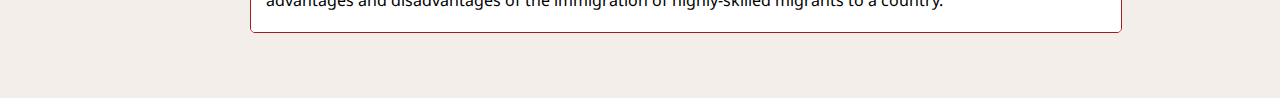
<file: Tolico Doina/pages/module 3.html>
<!DOCTYPE html>
<html lang="en">

<head>
    <meta charset="UTF-8" />
    <link rel="stylesheet" href="../css/style.css" />
    <meta http-equiv="X-UA-Compatible" content="IE=edge" />
    <meta name="viewport" content="width=device-width, initial-scale=1.0" />
    <link rel="stylesheet" href="https://cdnjs.cloudflare.com/ajax/libs/font-awesome/5.15.2/css/all.min.css" />
    <title>English Course 12th Form</title>
</head>

<body>
    <header>
        <a href="../index.html">
            English for Graduation
            <i class="fas fa-graduation-cap logo"></i>
        </a>
        <i id="menu-btn" class="fas fa-bars" onclick="show()"></i>

    </header>

    <div class="page-container">
        <aside id="side-menu">

            <a href="../index.html">Home</a>
            <a href="evenimente.html">Course Structure</a>
            <a href="module 1.html">Module 1</a>
            <a href="module 2.html">Module 2</a>
            <a href="module 3.html">Module 3</a>
            <a href="module 4.html">Module 4</a>
            <a href="contacte.html">Contact us</a>

        </aside>
        <main>
            <h2>Module 3</h2>
            <h3>Immigration</h3>

            <div class="row row-event">

                <div class="col-100">
                    <div class="event">
                        <h4>Discusion point:</h4>
                        <p> - Why do people emmigrate to other countries?
                            <br>
                            - Is immigration from one country to another a problem? In what ways do you see it as a
                            problem?
                            <br>

                            - Is there a difference between political and economic immigration?
                            <br>
                            - Would you ever think of emigrating? Why?
                            <br>
                            - To what extent is the culture of a community influenced by immigrants?
                        </p>

                    </div>
                    <div class="col-100">
                        <div class="event big">

                            <iframe src="https://quizlet.com/243994275/match/embed?i=33fws9&x=1jj1" height="500"
                                width="100%" style="border:0"></iframe>
                        </div>
                    </div>

                    <div class="col-50">
                        <div class="event big">

                            <iframe class="intro-video" width='640' height='480'
                                src='https://en.islcollective.com/video-lessons/embed/23322' frameborder='0'
                                allowfullscreen></iframe>
                        </div>
                    </div>

                    <div class="col-50">
                        <div class="event big">

                            <iframe style="border: none;" src="https://quizizz.com/admin/quiz/601c0dea5def56001bf2c981"
                                width="100%" height="520px" name="iFrame Name">
                            </iframe>
                        </div>
                    </div>

                    <div class="col-100">
                        <div class="event big">

                            <iframe src="https://learningapps.org/watch?app=20635859"
                                style="border:0px;width:100%;height:500px" allowfullscreen="true"
                                webkitallowfullscreen="true" mozallowfullscreen="true">
                            </iframe>
                        </div>
                    </div>

                    <div class="col-100">
                        <div class="event big">

                            <iframe
                                src="https://wordwall.net/embed/5cb71181c7bd4439be90343d0ed2e84d?themeId=1&templateId=8"
                                width="100%" height="500px" frameborder="0" allowfullscreen></iframe>
                        </div>
                    </div>
                    <div class="event medium">
                        <h4>Wrtitten assignment:</h4>
                        <p> - Write about how immigration affects a country. Try to use some of the vocabulary you learned earlier in
                            this lesson. In your answer, you could include some of the following topics:
                            <ul>
                                <li>The benefits of immigration;</li>
                                <li>Any problems caused by immigration;</li>
                                <li>What policies are needed to control immigration.</li>
                            </ul>
                            
                            - Alternative exam practice question:
                            <br><br>
                            Some people say that countries rely too heavily on attracting highly-skilled immigrants to fill gaps in
                            their labour markets, rather than investing in necessary education and training for their own citizens.
                            Discuss the advantages and disadvantages of the immigration of highly-skilled migrants to a country.
                                                       
                        </p>

                    </div>


                </div>






            </div>
        </main>
    </div>

    <script src="../js/main.js"></script>


</body>

</html>
</file>
<file: css/style.css>
@import url('https://fonts.googleapis.com/css2?family=Noto+Sans&display=swap');
*{
    box-sizing: border-box;
}

::-webkit-scrollbar{
    width: 6px;
}
::-webkit-scrollbar-thumb{
    background: #a8a8a8;
    border-radius: 8px;
}
body{
    margin: 0;
    background-color: #f3eeea;
    font-size: 16px;
    font-family: 'Noto Sans', sans-serif;

} 
header{
    height: 70px;
    background-color: #9e6c57;
    position: fixed;
    width: 100%;
    padding-top: 20px;
    padding-left: 30px;
    font-size: 24px;
    z-index: 2;
    
}
 header a {
     color: #f3eeea;
     text-decoration: none;

 }
 main{
     margin: 10px 10% 60px 220px;
     padding: 0px 25px;
 }

 aside{
    width: 190px;
    height: 100vh;
    position: fixed;
    background: #b28774;
    padding-top: 10px;
    font-size: 18px;

}
 .page-container{
     min-height: 100vh;
     padding-top: 70px;

 }
aside a{
    display: block;
    color: #f3eeea;
    text-transform: capitalize;
    text-decoration: none;
    text-align: left;
    margin-top: 35px;
    margin-left: 20px;
}
 .logo{
     margin-left: 5px;
     font-size: 26px;
 }
 p{
     line-height: 170%;
     /* border-left: 6px solid #a30b37; */
     padding-left: 12px;
    color: #28262b;
 }
.row{
    overflow: auto;
}
 [class^="col-"]  {

    float:left;
    padding: 5px;
 }
.col-10 {width: 10%;}
.col-20 {width: 20%;}
.col-30 {width: 30%;}
.col-40 {width: 40%;}
.col-50 {width: 50%;}
.col-60 {width: 60%;}
.col-70 {width: 70%;}
.col-80 {width: 80%;}
.col-90 {width: 90%;}
.col-100 {width: 100%;}

 .title{
     border-bottom:4px solid #a30b37;
     margin-bottom: 5px;
     margin-top: 10px;
     display: inline-block;
 }

 .intro-video{
     display: block;
     max-height: 50vh;
     margin: 40px auto;
     max-width: 100%;
     border-radius: 8px;
     border: 3px solid #2b1c18;
          
 }
.gallery{
    display: flex;
    justify-content: space-around;
    flex-wrap: wrap;
    margin-top: 40px;
}
.gallery img{
    width: 200px;
    height: 200px;
    object-fit: cover;
    border: 3px solid #2b1c18;
    filter: drop-shadow(5px 5px 1px #74739cd2);
    border-radius: 5px;
    transition: all 0.3s;

    
}
.gallery img:hover {
    transform: scale(1.05);
    transition: all 0.3s;
}
.row-event{
    margin-top: 20px;

}
.event{
    padding: 0px 15px 15px 15px;
    background-color: #ffffff;
    border-radius: 5px;
    border: 1px solid #9b1d20;
    height: 250px;
    overflow-y: scroll;

}
.big{
    height: 600px;
}

.medium{
    height: 350px;
}

.contact-list {
    line-height: 200%;
    list-style: linear-gradient(#9b1d20, #9b1d20)
}

.map{
width: 100%;
max-width:500px;
height: 297px;
border-radius: 5px;
border: 2px solid #9b1d20 !important;
}
.centered{
    text-align: center;
}
.contact-form{
    background-color: rgb(235, 235, 235);
    border-radius: 5px;
    border: 2px solid #9b1d20; 
    max-width: 500px;
    padding: 5px 15px 30px 15px;

}

.contact-form input, .contact-form textarea {
    display: block;
    width:90% ;
    margin: 15px auto 0px auto;
    resize: none;
    font-family: inherit;
    padding: 3px;
    font-size: 16px;
}

#menu-btn {
    color: white;
    font-size: 28px;
    position: absolute;
    top: 22px;
    right: 15px;
    display: none;

}
.show{
    display: block !important;
}

@media (max-width:768px) {
    body {
        font-size: 16px;
    }
    [class^="col-"]  {
        width: 100%;
    }

    main {
         margin: 0px;         
         padding: 10px 15px 20px  15px;
    }

    aside { 
        display: none;
        height: auto;
        width: 100%;
        padding-top: 0px;
        padding-bottom: 25px;
    }
    .gallery img {
        width: 130px;
        height: 130px;
    }
    #menu-btn{
        display: block;
    }

}
</file>
<file: Tolico Doina/css/style.css>
@import url('https://fonts.googleapis.com/css2?family=Noto+Sans&display=swap');
*{
    box-sizing: border-box;
}

::-webkit-scrollbar{
    width: 6px;
}
::-webkit-scrollbar-thumb{
    background: #a8a8a8;
    border-radius: 8px;
}
body{
    margin: 0;
    background-color: #f3eeea;
    font-size: 16px;
    font-family: 'Noto Sans', sans-serif;

} 
header{
    height: 70px;
    background-color: #9e6c57;
    position: fixed;
    width: 100%;
    padding-top: 20px;
    padding-left: 30px;
    font-size: 24px;
    z-index: 2;
    
}
 header a {
     color: #f3eeea;
     text-decoration: none;

 }
 main{
     margin: 10px 10% 60px 220px;
     padding: 0px 25px;
 }

 aside{
    width: 190px;
    height: 100vh;
    position: fixed;
    background: #b28774;
    padding-top: 10px;
    font-size: 18px;

}
 .page-container{
     min-height: 100vh;
     padding-top: 70px;

 }
aside a{
    display: block;
    color: #f3eeea;
    text-transform: capitalize;
    text-decoration: none;
    text-align: left;
    margin-top: 35px;
    margin-left: 20px;
}
 .logo{
     margin-left: 5px;
     font-size: 26px;
 }
 p{
     line-height: 170%;
     /* border-left: 6px solid #a30b37; */
     padding-left: 12px;
    color: #28262b;
 }
.row{
    overflow: auto;
}
 [class^="col-"]  {

    float:left;
    padding: 5px;
 }
.col-10 {width: 10%;}
.col-20 {width: 20%;}
.col-30 {width: 30%;}
.col-40 {width: 40%;}
.col-50 {width: 50%;}
.col-60 {width: 60%;}
.col-70 {width: 70%;}
.col-80 {width: 80%;}
.col-90 {width: 90%;}
.col-100 {width: 100%;}

 .title{
     border-bottom:4px solid #a30b37;
     margin-bottom: 5px;
     margin-top: 10px;
     display: inline-block;
 }

 .intro-video{
     display: block;
     max-height: 50vh;
     margin: 40px auto;
     max-width: 100%;
     border-radius: 8px;
     border: 3px solid #2b1c18;
          
 }
.gallery{
    display: flex;
    justify-content: space-around;
    flex-wrap: wrap;
    margin-top: 40px;
}
.gallery img{
    width: 200px;
    height: 200px;
    object-fit: cover;
    border: 3px solid #2b1c18;
    filter: drop-shadow(5px 5px 1px #74739cd2);
    border-radius: 5px;
    transition: all 0.3s;

    
}
.gallery img:hover {
    transform: scale(1.05);
    transition: all 0.3s;
}
.row-event{
    margin-top: 20px;

}
.event{
    padding: 0px 15px 15px 15px;
    background-color: #ffffff;
    border-radius: 5px;
    border: 1px solid #9b1d20;
    height: 250px;
    overflow-y: scroll;

}
.big{
    height: 600px;
}

.medium{
    height: 350px;
}

.contact-list {
    line-height: 200%;
    list-style: linear-gradient(#9b1d20, #9b1d20)
}

.map{
width: 100%;
max-width:500px;
height: 297px;
border-radius: 5px;
border: 2px solid #9b1d20 !important;
}
.centered{
    text-align: center;
}
.contact-form{
    background-color: rgb(235, 235, 235);
    border-radius: 5px;
    border: 2px solid #9b1d20; 
    max-width: 500px;
    padding: 5px 15px 30px 15px;

}

.contact-form input, .contact-form textarea {
    display: block;
    width:90% ;
    margin: 15px auto 0px auto;
    resize: none;
    font-family: inherit;
    padding: 3px;
    font-size: 16px;
}

#menu-btn {
    color: white;
    font-size: 28px;
    position: absolute;
    top: 22px;
    right: 15px;
    display: none;

}
.show{
    display: block !important;
}

@media (max-width:768px) {
    body {
        font-size: 16px;
    }
    [class^="col-"]  {
        width: 100%;
    }

    main {
         margin: 0px;         
         padding: 10px 15px 20px  15px;
    }

    aside { 
        display: none;
        height: auto;
        width: 100%;
        padding-top: 0px;
        padding-bottom: 25px;
    }
    .gallery img {
        width: 130px;
        height: 130px;
    }
    #menu-btn{
        display: block;
    }

}
</file>
